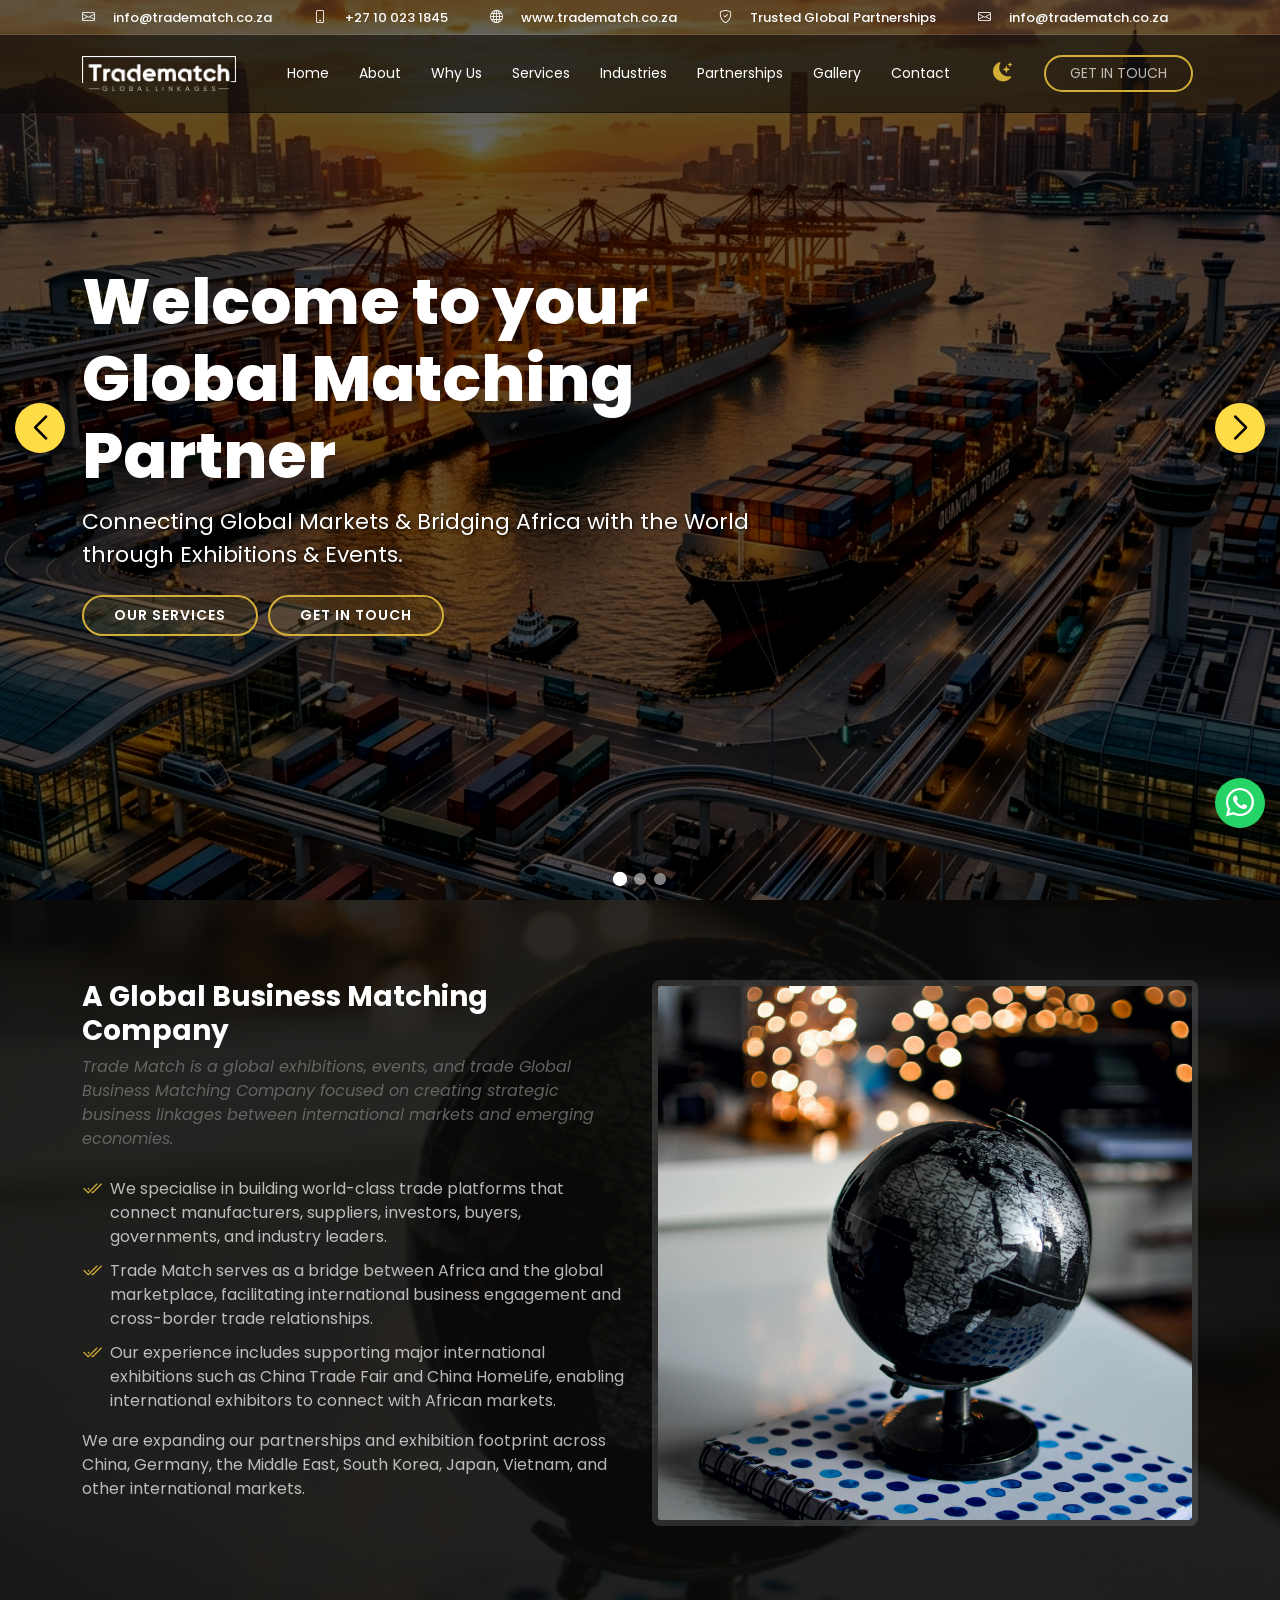
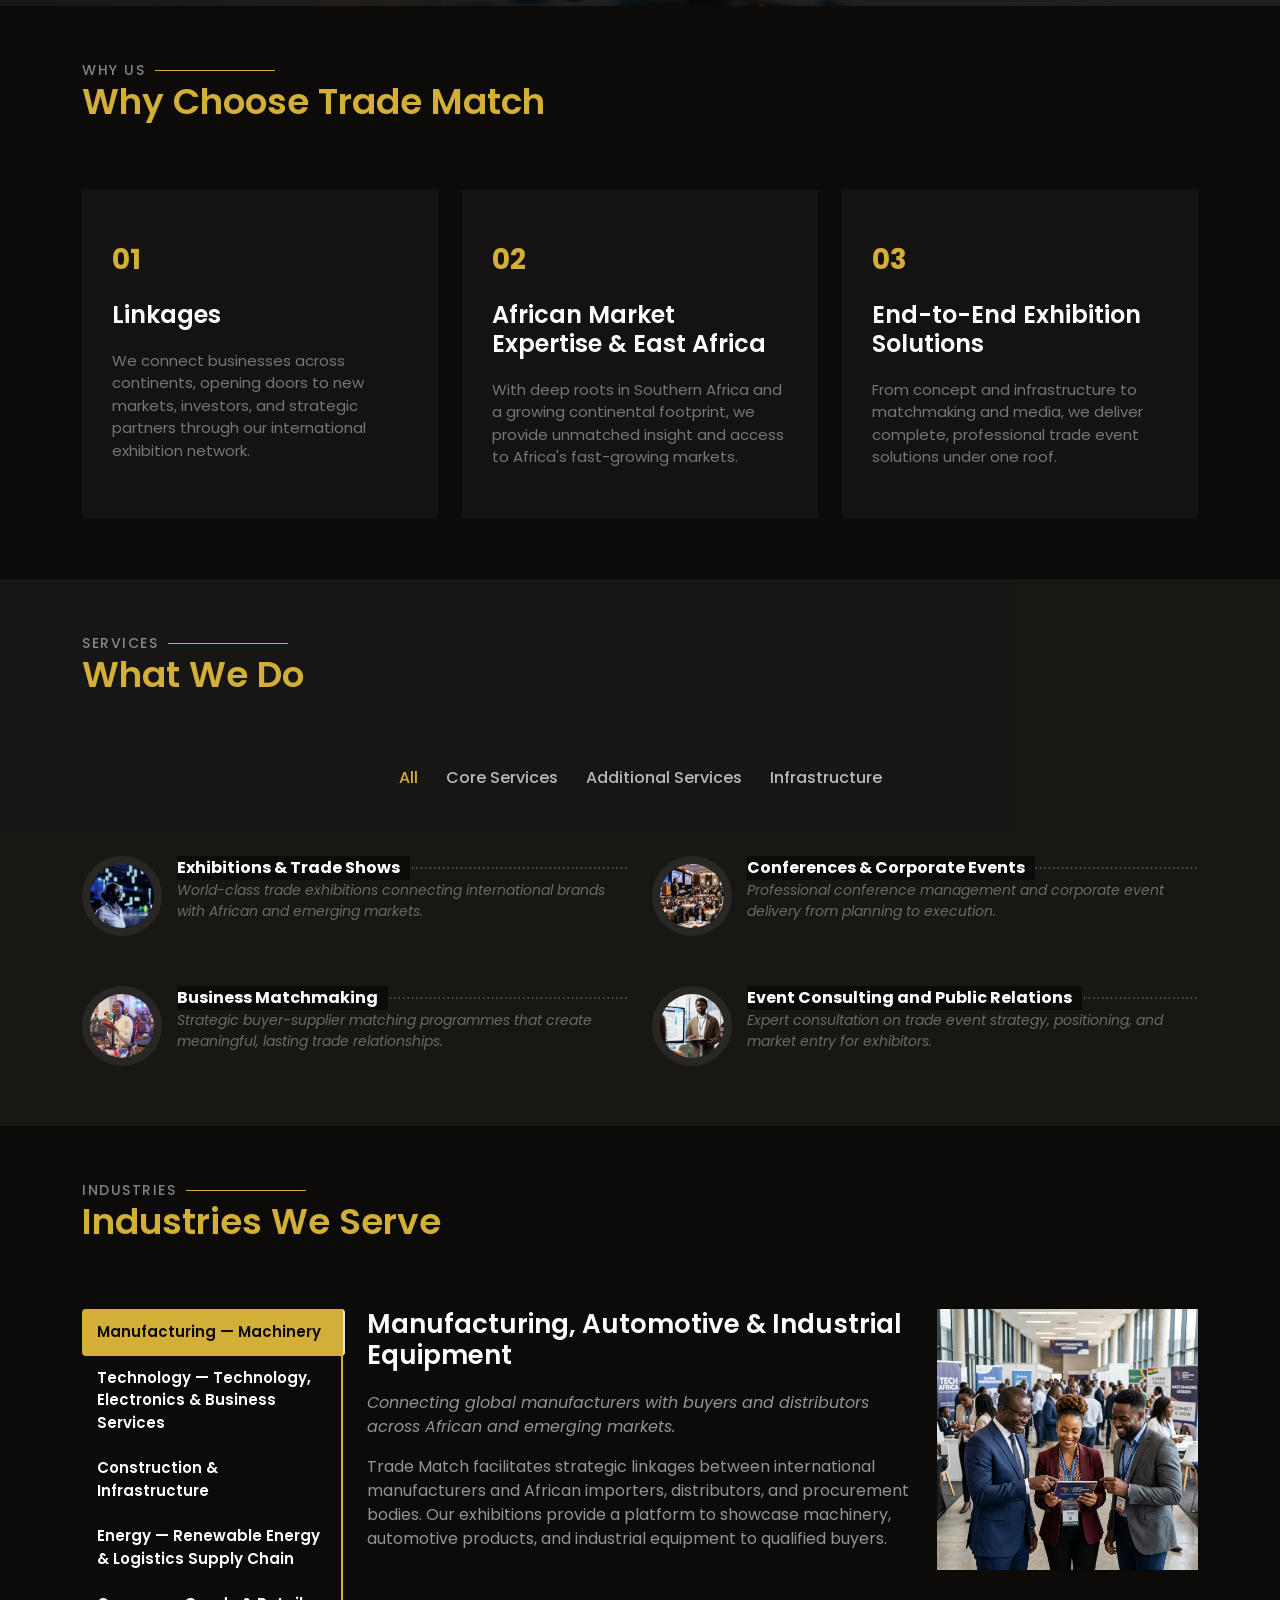
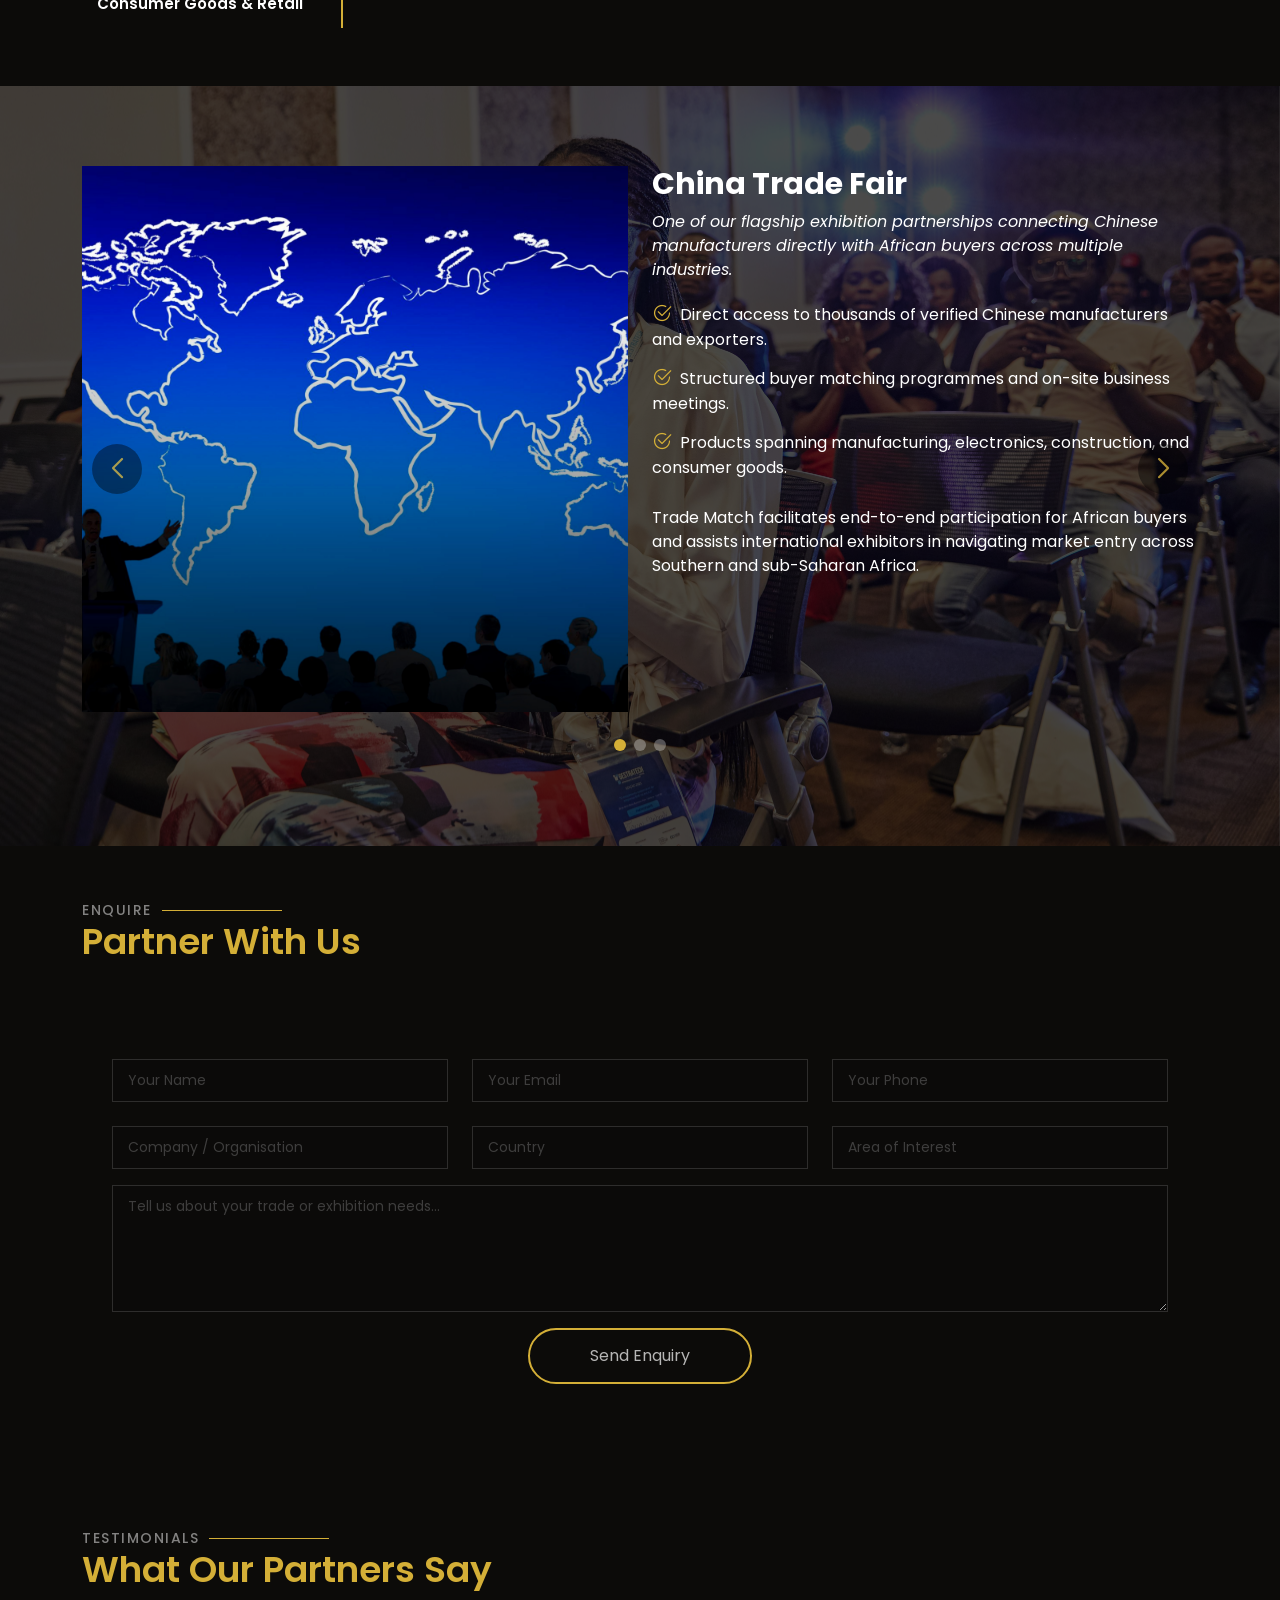
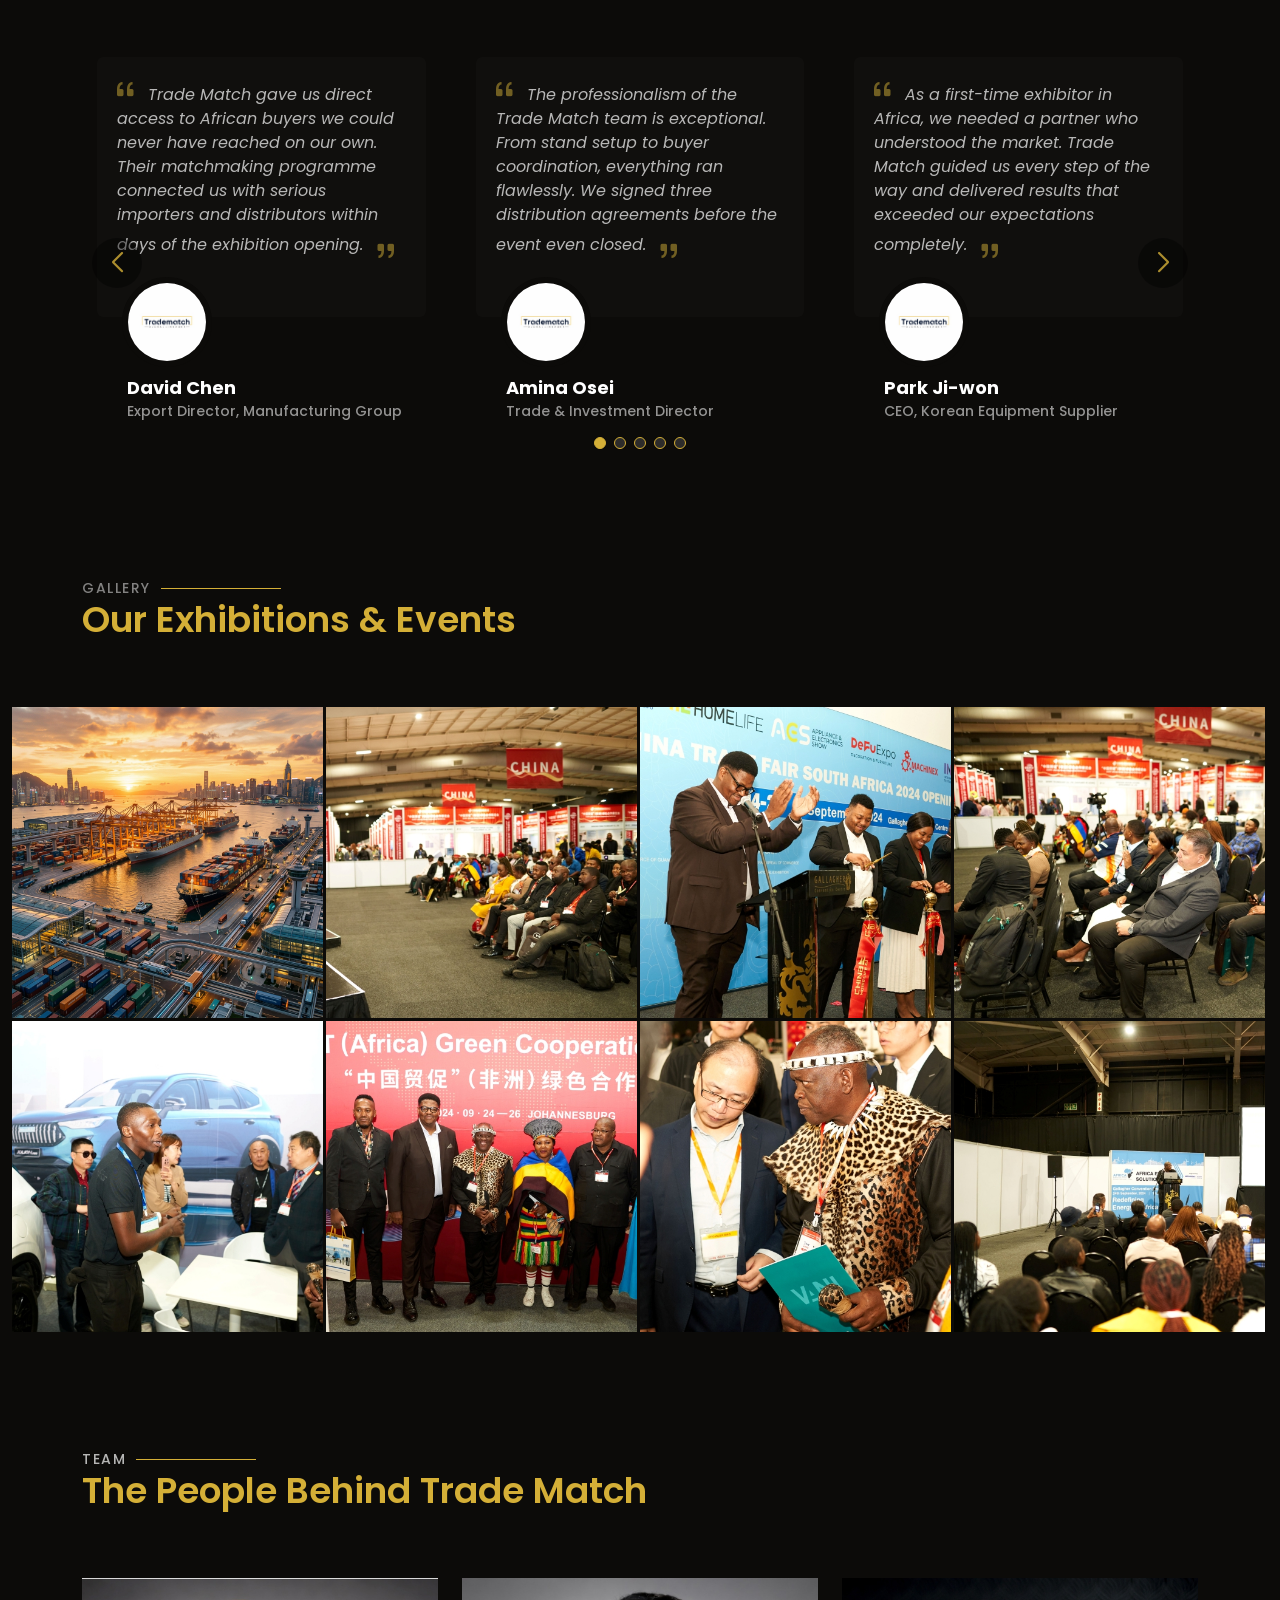
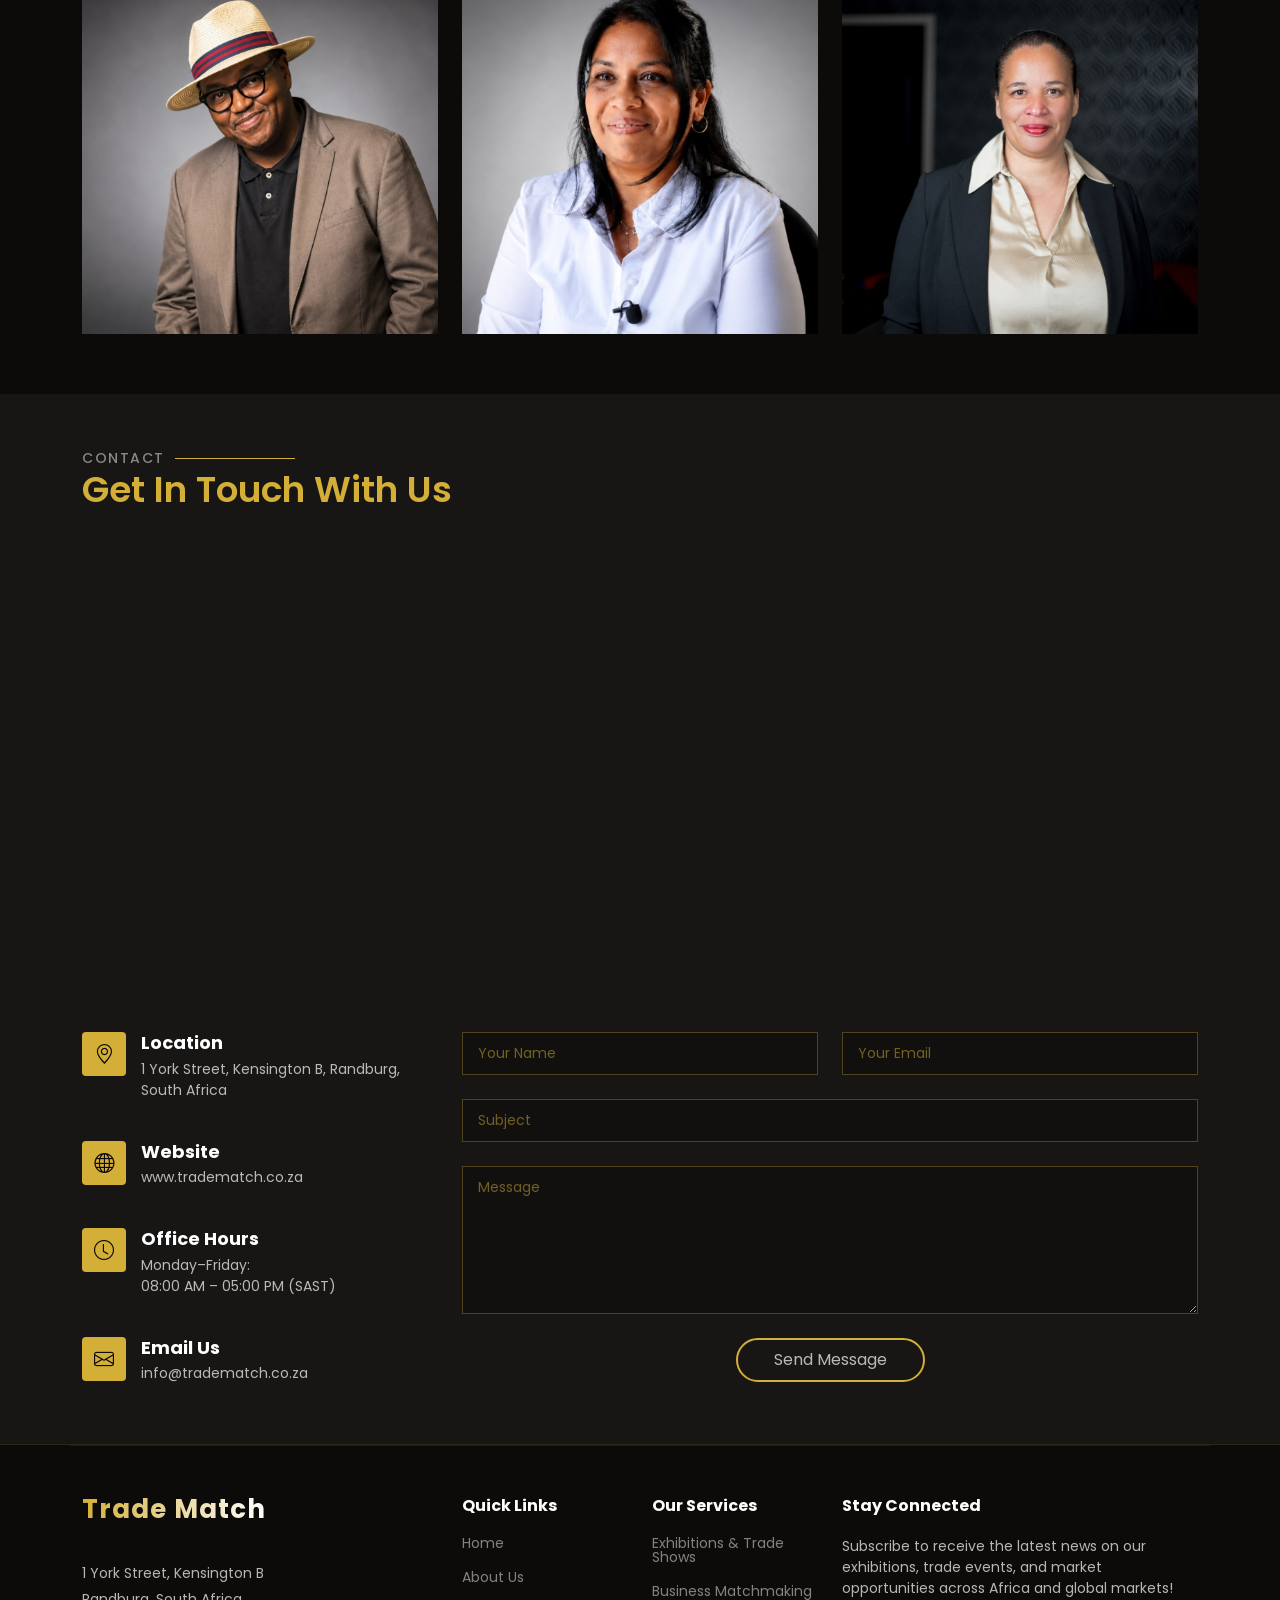
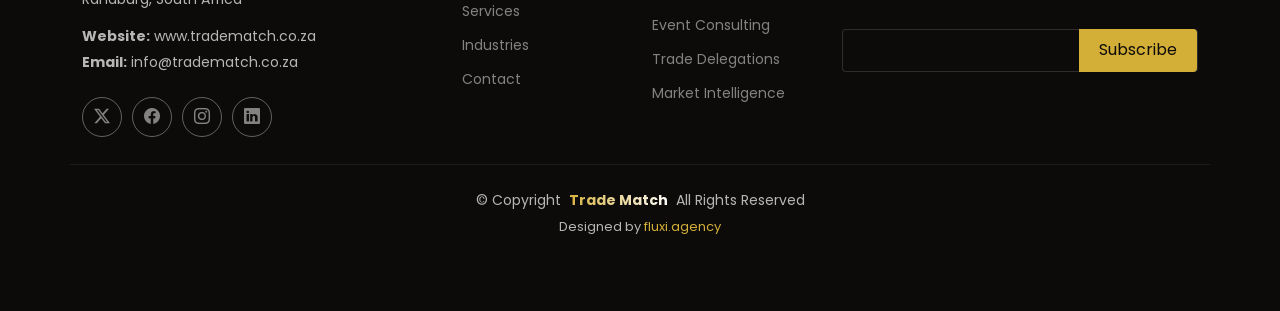
<file: index.html>
<!DOCTYPE html>
<html lang="en">

<head>
  <meta charset="utf-8">
  <meta content="width=device-width, initial-scale=1.0" name="viewport">
  <title>Trade Match — Connecting Global Markets</title>
  <meta name="description"
    content="Trade Match is a global exhibitions, events, and trade connectivity company connecting international markets and emerging economies.">
  <meta name="keywords" content="trade, exhibitions, events, Africa, global markets, business connectivity">

  <!-- Favicons -->
  <link href="assets/img/favicon.png" rel="icon">
  <link href="assets/img/apple-touch-icon.png" rel="apple-touch-icon">

  <!-- Preload Critical Assets -->
  <link rel="preload" href="assets/img/hero-1.png" as="image">
  <link rel="preload" href="assets/css/main.css" as="style">

  <!-- Fonts -->
  <link href="https://fonts.googleapis.com" rel="preconnect">
  <link href="https://fonts.gstatic.com" rel="preconnect" crossorigin>
  <link
    href="https://fonts.googleapis.com/css2?family=Roboto:ital,wght@0,100;0,300;0,400;0,500;0,700;0,900;1,100;1,300;1,400;1,500;1,700;1,900&family=Poppins:ital,wght@0,100;0,200;0,300;0,400;0,500;0,600;0,700;0,800;0,900;1,100;1,200;1,300;1,400;1,500;1,600;1,700;1,800;1,900&family=Playfair+Display:ital,wght@0,400;0,500;0,600;0,700;0,800;0,900;1,400;1,500;1,600;1,700;1,800;1,900&display=swap"
    rel="stylesheet">

  <!-- Vendor CSS Files -->
  <link href="assets/vendor/bootstrap/css/bootstrap.min.css" rel="stylesheet">
  <link href="assets/vendor/bootstrap-icons/bootstrap-icons.css" rel="stylesheet">
  <link href="assets/vendor/aos/aos.css" rel="stylesheet">
  <link href="assets/vendor/glightbox/css/glightbox.min.css" rel="stylesheet">
  <link href="assets/vendor/swiper/swiper-bundle.min.css" rel="stylesheet">

  <!-- Main CSS File -->
  <link href="assets/css/main.css" rel="stylesheet">

  <!-- =======================================================
  * Template Name: Restaurantly
  * Template URL: https://bootstrapmade.com/restaurantly-restaurant-template/
  * Updated: Aug 07 2024 with Bootstrap v5.3.3
  * Author: BootstrapMade.com
  * License: https://bootstrapmade.com/license/
  ======================================================== -->
</head>

<body class="index-page">

  <!-- Custom Cursor -->
  <div class="cursor-dot"></div>
  <div class="cursor-outline"></div>

  <!-- Scroll Progress Bar -->
  <div class="scroll-progress-container">
    <div class="scroll-progress-bar" id="scrollBar"></div>
  </div>

  <header id="header" class="header fixed-top">

    <div class="topbar d-flex align-items-center">
      <div class="container d-flex justify-content-center">
        <div class="marquee-info">
          <span class="marquee-content">
            <i class="bi bi-envelope"></i> <a href="mailto:info@tradematch.co.za">info@tradematch.co.za</a>
            <i class="bi bi-phone ms-4"></i> <span>+27 10 023 1845</span>
            <i class="bi bi-globe ms-4"></i> <span>www.tradematch.co.za</span>
            <i class="bi bi-shield-check ms-4"></i> <span>Trusted Global Partnerships</span>
            <!-- Duplicate for continuous scroll -->
            <i class="bi bi-envelope ms-4"></i> <a href="mailto:info@tradematch.co.za">info@tradematch.co.za</a>
            <i class="bi bi-phone ms-4"></i> <span>+27 10 023 1845</span>
            <i class="bi bi-globe ms-4"></i> <span>www.tradematch.co.za</span>
            <i class="bi bi-shield-check ms-4"></i> <span>Trusted Global Partnerships</span>
          </span>
        </div>
      </div>
    </div><!-- End Top Bar -->

    <div class="branding d-flex align-items-cente">

      <div class="container position-relative d-flex align-items-center justify-content-between">
        <a href="index.html" class="logo d-flex align-items-center me-auto me-xl-0">
          <!-- Uncomment the line below if you also wish to use an image logo -->
          <!-- <img src="assets/img/logo.png" alt=""> -->
          <!-- <img src="assets/img/logo.png" alt="" id="navbar-logo"> -->
          <img src="assets/img/logo B.png" alt="" id="navbar-logo">
        </a>

        <nav id="navmenu" class="navmenu">
          <ul>
            <li><a href="#hero" class="active">Home<br></a></li>
            <li><a href="#about">About</a></li>
            <li><a href="#why-us">Why Us</a></li>
            <li><a href="#services">Services</a></li>
            <li><a href="#industries">Industries</a></li>
            <li><a href="#specials">Partnerships</a></li>
            <li><a href="#gallery">Gallery</a></li>
            <li><a href="#contact">Contact</a></li>
        </nav>

        <div class="header-actions d-flex align-items-center gap-3">
          <div class="theme-switch d-flex align-items-center ms-3">
            <i id="theme-toggle" class="bi bi-moon-stars-fill"
              style="cursor: pointer; font-size: 1.2rem; color: var(--accent-color); transition: 0.3s;"></i>
          </div>

          <div class="mobile-nav-toggle d-xl-none ms-4">
            <span></span>
            <span></span>
            <span></span>
          </div>

          <a class="btn-book-a-table d-none d-xl-block ms-3" href="#contact">Get In Touch</a>
        </div>

      </div>

    </div>

  </header>

  <main class="main">

    <!-- Hero Section -->
    <section id="hero" class="hero section dark-background">

      <div class="swiper init-swiper" data-aos="fade-in">
        <script type="application/json" class="swiper-config">
          {
            "loop": true,
            "speed": 1200,
            "autoplay": {
              "delay": 8000
            },
            "slidesPerView": 1,
            "spaceBetween": 0,
            "pagination": {
              "el": ".swiper-pagination",
              "type": "bullets",
              "clickable": true
            },
            "navigation": {
              "nextEl": ".swiper-button-next",
              "prevEl": ".swiper-button-prev"
            }
          }
        </script>
        <div class="swiper-wrapper">

          <div class="swiper-slide">
            <img src="assets/img/hero-1.png" alt="" class="hero-bg">
            <div class="container text-center text-lg-start">
              <div class="row">
                <div class="col-lg-8">
                  <h2 data-aos="fade-up" data-aos-delay="100">Welcome to your <span>Global Matching Partner</span></h2>
                  <p data-aos="fade-up" data-aos-delay="200">Connecting Global Markets & Bridging Africa with the World
                    through Exhibitions & Events.</p>
                  <div class="d-flex mt-4 justify-content-center justify-content-lg-start" data-aos="fade-up"
                    data-aos-delay="300">
                    <a href="#services" class="cta-btn">Our Services</a>
                    <a href="#contact" class="cta-btn">Get In Touch</a>
                  </div>
                </div>
              </div>
            </div>
          </div><!-- End Carousel Item -->

          <div class="swiper-slide">
            <img src="assets/img/hero-2.png" alt="" class="hero-bg">
            <div class="container text-center text-lg-start">
              <div class="row">
                <div class="col-lg-8">
                  <h2 data-aos="fade-up" data-aos-delay="100">Strategic <span>Partnerships</span></h2>
                  <p data-aos="fade-up" data-aos-delay="200">Bridging international manufacturers and
                    emerging African economies through world-class platforms.</p>
                  <div class="d-flex mt-4 justify-content-center justify-content-lg-start" data-aos="fade-up"
                    data-aos-delay="300">
                    <a href="#specials" class="cta-btn">Our Partners</a>
                    <a href="#contact" class="cta-btn">Join Us</a>
                  </div>
                </div>
              </div>
            </div>
          </div><!-- End Carousel Item -->

          <div class="swiper-slide">
            <img src="assets/img/hero-3.png" alt="" class="hero-bg">
            <div class="container text-center text-lg-start">
              <div class="row">
                <div class="col-lg-8">
                  <h2 data-aos="fade-up" data-aos-delay="100">Connectivity<span>.co.za</span></h2>
                  <p data-aos="fade-up" data-aos-delay="200">Expanding your business footprint across global markets
                    with Trade Match expertise.</p>
                  <div class="d-flex mt-4 justify-content-center justify-content-lg-start" data-aos="fade-up"
                    data-aos-delay="300">
                    <a href="#industries" class="cta-btn">Explore Industries</a>
                    <a href="#enquiry" class="cta-btn">Send Enquiry</a>
                  </div>
                </div>
              </div>
            </div>
          </div><!-- End Carousel Item -->

        </div>
        <div class="swiper-pagination"></div>
        <div class="swiper-button-prev"></div>
        <div class="swiper-button-next"></div>
      </div>

    </section><!-- /Hero Section -->

    <!-- About Section -->
    <section id="about" class="about section">

      <div class="container" data-aos="fade-up" data-aos-delay="100">

        <div class="row gy-4">
          <div class="col-lg-6 order-1 order-lg-2">
            <img src="assets/img/about-african-bg.png" class="img-fluid about-img" alt="" loading="lazy">
          </div>
          <div class="col-lg-6 order-2 order-lg-1 content">
            <h3>A Global Business Matching Company</h3>
            <p class="fst-italic">
              Trade Match is a global exhibitions, events, and trade Global Business Matching Company focused on
              creating strategic
              business linkages between international markets and emerging economies.
            </p>
            <ul>
              <li><i class="bi bi-check2-all"></i> <span>We specialise in building world-class trade platforms that
                  connect manufacturers, suppliers, investors, buyers, governments, and industry leaders.</span></li>
              <li><i class="bi bi-check2-all"></i> <span>Trade Match serves as a bridge between Africa and the global
                  marketplace, facilitating international business engagement and cross-border trade
                  relationships.</span></li>
              <li><i class="bi bi-check2-all"></i> <span>Our experience includes supporting major international
                  exhibitions such as China Trade Fair and China HomeLife, enabling international exhibitors to connect
                  with African markets.</span></li>
            </ul>
            <p>
              We are expanding our partnerships and exhibition footprint across China, Germany, the Middle East, South
              Korea, Japan, Vietnam, and other international markets.
            </p>
          </div>
        </div>

      </div>

    </section><!-- /About Section -->

    <!-- Why Us Section -->
    <section id="why-us" class="why-us section">

      <!-- Section Title -->
      <div class="container section-title" data-aos="fade-up">
        <h2>WHY US</h2>
        <p>Why Choose Trade Match</p>
      </div><!-- End Section Title -->

      <div class="container">

        <div class="row gy-4">

          <div class="col-lg-4" data-aos="fade-up" data-aos-delay="100">
            <div class="card-item">
              <span>01</span>
              <h4><a href="" class="stretched-link">Linkages</a></h4>
              <p>We connect businesses across continents, opening doors to new markets, investors, and strategic
                partners through our international exhibition network.</p>
            </div>
          </div><!-- Card Item -->

          <div class="col-lg-4" data-aos="fade-up" data-aos-delay="200">
            <div class="card-item">
              <span>02</span>
              <h4><a href="" class="stretched-link">African Market Expertise & East Africa</a></h4>
              <p>With deep roots in Southern Africa and a growing continental footprint, we provide unmatched insight
                and access to Africa's fast-growing markets.</p>
            </div>
          </div><!-- Card Item -->

          <div class="col-lg-4" data-aos="fade-up" data-aos-delay="300">
            <div class="card-item">
              <span>03</span>
              <h4><a href="" class="stretched-link">End-to-End Exhibition Solutions</a></h4>
              <p>From concept and infrastructure to matchmaking and media, we deliver complete, professional trade event
                solutions under one roof.</p>
            </div>
          </div><!-- Card Item -->

        </div>

      </div>

    </section><!-- /Why Us Section -->

    <!-- Services Section -->
    <section id="services" class="menu section">

      <!-- Section Title -->
      <div class="container section-title" data-aos="fade-up">
        <h2>Services</h2>
        <p>What We Do</p>
      </div><!-- End Section Title -->

      <div class="container isotope-layout" data-default-filter="*" data-layout="masonry" data-sort="original-order">

        <div class="row" data-aos="fade-up" data-aos-delay="100">
          <div class="col-lg-12 d-flex justify-content-center">
            <ul class="menu-filters isotope-filters">
              <li data-filter="*" class="filter-active">All</li>
              <li data-filter=".filter-starters">Core Services</li>
              <li data-filter=".filter-salads">Additional Services</li>
              <li data-filter=".filter-specialty">Infrastructure</li>
            </ul>
          </div>
        </div><!-- Filters -->

        <div class="row isotope-container" data-aos="fade-up" data-aos-delay="200">

          <div class="col-lg-6 menu-item isotope-item filter-starters">
            <img src="assets/img/menu/lobster-bisque.jpg" class="menu-img" alt="" loading="lazy">
            <div class="menu-content">
              <a href="#">Exhibitions &amp; Trade Shows</a>
            </div>
            <div class="menu-ingredients">
              World-class trade exhibitions connecting international brands with African and emerging markets.
            </div>
          </div>

          <div class="col-lg-6 menu-item isotope-item filter-starters">
            <img src="assets/img/menu/bread-barrel.jpg" class="menu-img" alt="" loading="lazy">
            <div class="menu-content">
              <a href="#">Conferences &amp; Corporate Events</a>
            </div>
            <div class="menu-ingredients">
              Professional conference management and corporate event delivery from planning to execution.
            </div>
          </div>

          <div class="col-lg-6 menu-item isotope-item filter-starters">
            <img src="assets/img/menu/cake.jpg" class="menu-img" alt="" loading="lazy">
            <div class="menu-content">
              <a href="#">Business Matchmaking</a>
            </div>
            <div class="menu-ingredients">
              Strategic buyer-supplier matching programmes that create meaningful, lasting trade relationships.
            </div>
          </div>

          <div class="col-lg-6 menu-item isotope-item filter-starters">
            <img src="assets/img/menu/caesar.jpg" class="menu-img" alt="" loading="lazy">
            <div class="menu-content">
              <a href="#">Event Consulting and Public Relations</a>
            </div>
            <div class="menu-ingredients">
              Expert consultation on trade event strategy, positioning, and market entry for exhibitors.
            </div>
          </div>

        </div><!-- Services Container -->

      </div>

    </section><!-- /Services Section -->

    <!-- Industries Section -->
    <section id="industries" class="specials section">

      <!-- Section Title -->
      <div class="container section-title" data-aos="fade-up">
        <h2>Industries</h2>
        <p>Industries We Serve</p>
      </div><!-- End Section Title -->

      <div class="container" data-aos="fade-up" data-aos-delay="100">

        <div class="row">
          <div class="col-lg-3">
            <ul class="nav nav-tabs flex-column">
              <li class="nav-item">
                <a class="nav-link active show" data-bs-toggle="tab" href="#specials-tab-1">Manufacturing —
                  Machinery</a>
              </li>
              <li class="nav-item">
                <a class="nav-link" data-bs-toggle="tab" href="#specials-tab-2">Technology — Technology, Electronics &
                  Business Services</a>
              </li>
              <li class="nav-item">
                <a class="nav-link" data-bs-toggle="tab" href="#specials-tab-3">Construction &amp; Infrastructure</a>
              </li>
              <li class="nav-item">
                <a class="nav-link" data-bs-toggle="tab" href="#specials-tab-4">Energy — Renewable Energy & Logistics
                  Supply Chain</a>
              </li>
              <li class="nav-item">
                <a class="nav-link" data-bs-toggle="tab" href="#specials-tab-5">Consumer Goods &amp; Retail</a>
              </li>
            </ul>
          </div>
          <div class="col-lg-9 mt-4 mt-lg-0">
            <div class="tab-content">
              <div class="tab-pane active show" id="specials-tab-1">
                <div class="row">
                  <div class="col-lg-8 details order-2 order-lg-1">
                    <h3>Manufacturing, Automotive &amp; Industrial Equipment</h3>
                    <p class="fst-italic">Connecting global manufacturers with buyers and distributors across African
                      and emerging markets.</p>
                    <p>Trade Match facilitates strategic linkages between international manufacturers and African
                      importers, distributors, and procurement bodies. Our exhibitions provide a platform to showcase
                      machinery, automotive products, and industrial equipment to qualified buyers.</p>
                  </div>
                  <div class="col-lg-4 text-center order-1 order-lg-2">
                    <img src="assets/img/specials-1.png" alt="" class="img-fluid">
                  </div>
                </div>
              </div>
              <div class="tab-pane" id="specials-tab-2">
                <div class="row">
                  <div class="col-lg-8 details order-2 order-lg-1">
                    <h3>Technology &amp; Business Services</h3>
                    <p class="fst-italic">Bridging the technology gap between global innovators and Africa's
                      fast-growing digital economy.</p>
                    <p>From ICT and fintech to SaaS and business services, our trade platforms connect technology
                      companies with government agencies, enterprises, and distributors seeking cutting-edge solutions
                      across Africa and emerging markets.</p>
                  </div>
                  <div class="col-lg-4 text-center order-1 order-lg-2">
                    <img src="assets/img/specials-2.png" alt="" class="img-fluid">
                  </div>
                </div>
              </div>
              <div class="tab-pane" id="specials-tab-3">
                <div class="row">
                  <div class="col-lg-8 details order-2 order-lg-1">
                    <h3>Construction &amp; Infrastructure</h3>
                    <p class="fst-italic">Supporting Africa's infrastructure boom by connecting builders, developers,
                      and suppliers.</p>
                    <p>As Africa's construction sector expands rapidly, Trade Match provides exhibitions and matchmaking
                      platforms that connect international suppliers of building materials, construction equipment, and
                      infrastructure solutions with developers and government procurement.</p>
                  </div>
                  <div class="col-lg-4 text-center order-1 order-lg-2">
                    <img src="assets/img/specials-3.png" alt="" class="img-fluid">
                  </div>
                </div>
              </div>
              <div class="tab-pane" id="specials-tab-4">
                <div class="row">
                  <div class="col-lg-8 details order-2 order-lg-1">
                    <h3>Energy &amp; Logistics Supply Chain</h3>
                    <p class="fst-italic">Facilitating partnerships in Africa's critical energy and logistics sectors.
                    </p>
                    <p>Trade Match connects international energy companies, renewable solution providers, and logistics
                      operators with African buyers, utilities, and governments driving infrastructure investment. Our
                      events create the space for deals that power the continent forward.</p>
                  </div>
                  <div class="col-lg-4 text-center order-1 order-lg-2">
                    <img src="assets/img/energy-solar.png" alt="" class="img-fluid">
                  </div>
                </div>
              </div>
              <div class="tab-pane" id="specials-tab-5">
                <div class="row">
                  <div class="col-lg-8 details order-2 order-lg-1">
                    <h3>Consumer Goods, Retail &amp; Home Lifestyle</h3>
                    <p class="fst-italic">Bringing global consumer brands to Africa's growing middle-class market.</p>
                    <p>From home furnishings and lifestyle products to FMCG and retail, our exhibitions, including
                      China HomeLife, open doors to Africa's consumer markets for international brands and help local
                      retailers source competitive products directly from global manufacturers.</p>
                  </div>
                  <div class="col-lg-4 text-center order-1 order-lg-2">
                    <img src="assets/img/logistics-consumer.png" alt="" class="img-fluid">
                  </div>
                </div>
              </div>
            </div>
          </div>
        </div>

      </div>

    </section><!-- /Industries Section -->

    <!-- Partnerships Section -->
    <section id="specials" class="events section">

      <img class="slider-bg" src="assets/img/events-bg.jpg" alt="" data-aos="fade-in">

      <div class="container">

        <div class="swiper init-swiper" data-aos="fade-up" data-aos-delay="100">
          <script type="application/json" class="swiper-config">
            {
              "loop": true,
              "speed": 1000,
              "autoplay": {
                "delay": 7000
              },
              "slidesPerView": "auto",
              "pagination": {
                "el": ".swiper-pagination",
                "type": "bullets",
                "clickable": true
              },
              "navigation": {
                "nextEl": ".swiper-button-next",
                "prevEl": ".swiper-button-prev"
              }
            }
          </script>
          <div class="swiper-wrapper">

            <div class="swiper-slide">
              <div class="row gy-4 event-item">
                <div class="col-lg-6">
                  <img src="assets/img/events-slider/events-slider-1.jpg" class="img-fluid" alt="">
                </div>
                <div class="col-lg-6 pt-4 pt-lg-0 content">
                  <h3>China Trade Fair</h3>
                  <p class="fst-italic">
                    One of our flagship exhibition partnerships connecting Chinese manufacturers directly with African
                    buyers across multiple industries.
                  </p>
                  <ul>
                    <li><i class="bi bi-check2-circle"></i> <span>Direct access to thousands of verified Chinese
                        manufacturers and exporters.</span></li>
                    <li><i class="bi bi-check2-circle"></i> <span>Structured buyer matching programmes and on-site
                        business meetings.</span></li>
                    <li><i class="bi bi-check2-circle"></i> <span>Products spanning manufacturing, electronics,
                        construction, and consumer goods.</span></li>
                  </ul>
                  <p>
                    Trade Match facilitates end-to-end participation for African buyers and assists international
                    exhibitors in navigating market entry across Southern and sub-Saharan Africa.
                  </p>
                </div>
              </div>
            </div><!-- End Slider item -->

            <div class="swiper-slide">
              <div class="row gy-4 event-item">
                <div class="col-lg-6">
                  <img src="assets/img/events-slider/events-slider-2.jpg" class="img-fluid" alt="">
                </div>
                <div class="col-lg-6 pt-4 pt-lg-0 content">
                  <h3>China HomeLife</h3>
                  <p class="fst-italic">
                    An internationally acclaimed home and lifestyle trade show that Trade Match has supported in
                    connecting exhibitors with African retail and wholesale markets.
                  </p>
                  <ul>
                    <li><i class="bi bi-check2-circle"></i> <span>Covering home furnishings, décor, kitchenware, and
                        lifestyle products.</span></li>
                    <li><i class="bi bi-check2-circle"></i> <span>Bringing international home brands directly to African
                        retailers and importers.</span></li>
                    <li><i class="bi bi-check2-circle"></i> <span>Full event support including stands, media, and buyer
                        coordination.</span></li>
                  </ul>
                  <p>
                    Our role spans exhibition infrastructure, stakeholder engagement, and buyer programme management —
                    enabling seamless connections between global suppliers and local markets.
                  </p>
                </div>
              </div>
            </div><!-- End Slider item -->

            <div class="swiper-slide">
              <div class="row gy-4 event-item">
                <div class="col-lg-6">
                  <img src="assets/img/events-slider/events-slider-3.jpg" class="img-fluid" alt="">
                </div>
                <div class="col-lg-6 pt-4 pt-lg-0 content">
                  <h3>Future Exhibition Portfolio</h3>
                  <p class="fst-italic">
                    Trade Match is developing its own branded portfolio of exhibitions and international trade platforms
                    across Africa and beyond.
                  </p>
                  <ul>
                    <li><i class="bi bi-check2-circle"></i> <span>Expanding into Germany, the Middle East, South Korea,
                        Japan, and Vietnam.</span></li>
                    <li><i class="bi bi-check2-circle"></i> <span>Building Africa-focused exhibitions in manufacturing,
                        energy, and technology.</span></li>
                    <li><i class="bi bi-check2-circle"></i> <span>Long-term vision to establish Trade Match as a
                        globally recognised exhibition brand.</span></li>
                  </ul>
                  <p>
                    Our growth strategy centres on deepening trade and investment relations between Africa and global
                    markets through our own events, conferences, and strategic trade platforms.
                  </p>
                </div>
              </div>
            </div><!-- End Slider item -->

          </div>
          <div class="swiper-pagination"></div>
          <div class="swiper-button-prev"></div>
          <div class="swiper-button-next"></div>
        </div>

      </div>

    </section><!-- /Partnerships Section -->

    <!-- Enquiry Section -->
    <section id="enquiry" class="book-a-table section">

      <!-- Section Title -->
      <div class="container section-title" data-aos="fade-up">
        <h2>ENQUIRE</h2>
        <p>Partner With Us</p>
      </div><!-- End Section Title -->

      <div class="container" data-aos="fade-up" data-aos-delay="100">

        <form action="forms/book-a-table.php" method="post" role="form" class="php-email-form">
          <div class="row gy-4">
            <div class="col-lg-4 col-md-6">
              <input type="text" name="name" class="form-control" id="name" placeholder="Your Name" required="">
            </div>
            <div class="col-lg-4 col-md-6">
              <input type="email" class="form-control" name="email" id="email" placeholder="Your Email" required="">
            </div>
            <div class="col-lg-4 col-md-6">
              <input type="text" class="form-control" name="phone" id="phone" placeholder="Your Phone" required="">
            </div>
            <div class="col-lg-4 col-md-6">
              <input type="text" class="form-control" name="company" id="company" placeholder="Company / Organisation">
            </div>
            <div class="col-lg-4 col-md-6">
              <input type="text" class="form-control" name="country" id="country" placeholder="Country">
            </div>
            <div class="col-lg-4 col-md-6">
              <input type="text" class="form-control" name="interest" id="interest" placeholder="Area of Interest">
            </div>
          </div>

          <div class="form-group mt-3">
            <textarea class="form-control" name="message" rows="5"
              placeholder="Tell us about your trade or exhibition needs..."></textarea>
          </div>

          <div class="text-center mt-3">
            <div class="loading">Loading</div>
            <div class="error-message"></div>
            <div class="sent-message">Your enquiry has been sent. Our team will be in touch shortly. Thank you!</div>
            <button type="submit">Send Enquiry</button>
          </div>
        </form><!-- End Enquiry Form -->

      </div>

    </section><!-- /Enquiry Section -->

    <!-- Testimonials Section -->
    <section id="testimonials" class="testimonials section">

      <!-- Section Title -->
      <div class="container section-title" data-aos="fade-up">
        <h2>Testimonials</h2>
        <p>What Our Partners Say</p>
      </div><!-- End Section Title -->

      <div class="container" data-aos="fade-up" data-aos-delay="100">

        <div class="swiper init-swiper" data-speed="600" data-delay="5000"
          data-breakpoints="{ &quot;320&quot;: { &quot;slidesPerView&quot;: 1, &quot;spaceBetween&quot;: 40 }, &quot;1200&quot;: { &quot;slidesPerView&quot;: 3, &quot;spaceBetween&quot;: 40 } }">
          <script type="application/json" class="swiper-config">
            {
              "loop": true,
              "speed": 1000,
              "autoplay": {
                "delay": 7000
              },
              "slidesPerView": "auto",
              "pagination": {
                "el": ".swiper-pagination",
                "type": "bullets",
                "clickable": true
              },
              "navigation": {
                "nextEl": ".swiper-button-next",
                "prevEl": ".swiper-button-prev"
              },
              "breakpoints": {
                "320": {
                  "slidesPerView": 1,
                  "spaceBetween": 40
                },
                "1200": {
                  "slidesPerView": 3,
                  "spaceBetween": 20
                }
              }
            }
          </script>
          <div class="swiper-wrapper">

            <div class="swiper-slide">
              <div class="testimonial-item" "="">
            <p>
              <i class=" bi bi-quote quote-icon-left"></i>
                <span>Trade Match gave us direct access to African buyers we could never have reached on our own. Their
                  matchmaking programme connected us with serious importers and distributors within days of the
                  exhibition opening.</span>
                <i class="bi bi-quote quote-icon-right"></i>
                </p>
                <img src="assets/img/testimonials/testimonials-1.jpg" class="testimonial-img" alt="">
                <h3>David Chen</h3>
                <h4>Export Director, Manufacturing Group</h4>
              </div>
            </div><!-- End testimonial item -->

            <div class="swiper-slide">
              <div class="testimonial-item">
                <p>
                  <i class="bi bi-quote quote-icon-left"></i>
                  <span>The professionalism of the Trade Match team is exceptional. From stand setup to buyer
                    coordination, everything ran flawlessly. We signed three distribution agreements before the event
                    even closed.</span>
                  <i class="bi bi-quote quote-icon-right"></i>
                </p>
                <img src="assets/img/testimonials/testimonials-2.jpg" class="testimonial-img" alt="">
                <h3>Amina Osei</h3>
                <h4>Trade &amp; Investment Director</h4>
              </div>
            </div><!-- End testimonial item -->

            <div class="swiper-slide">
              <div class="testimonial-item">
                <p>
                  <i class="bi bi-quote quote-icon-left"></i>
                  <span>As a first-time exhibitor in Africa, we needed a partner who understood the market. Trade Match
                    guided us every step of the way and delivered results that exceeded our expectations
                    completely.</span>
                  <i class="bi bi-quote quote-icon-right"></i>
                </p>
                <img src="assets/img/testimonials/testimonials-3.jpg" class="testimonial-img" alt="">
                <h3>Park Ji-won</h3>
                <h4>CEO, Korean Equipment Supplier</h4>
              </div>
            </div><!-- End testimonial item -->

            <div class="swiper-slide">
              <div class="testimonial-item">
                <p>
                  <i class="bi bi-quote quote-icon-left"></i>
                  <span>Trade Match's research and intelligence on the South African market was invaluable before we
                    committed to exhibiting. It helped us tailor our product offering and pitch to exactly the right
                    buyers.</span>
                  <i class="bi bi-quote quote-icon-right"></i>
                </p>
                <img src="assets/img/testimonials/testimonials-4.jpg" class="testimonial-img" alt="">
                <h3>Fatima Al-Rashid</h3>
                <h4>Business Development Manager</h4>
              </div>
            </div><!-- End testimonial item -->

            <div class="swiper-slide">
              <div class="testimonial-item">
                <p>
                  <i class="bi bi-quote quote-icon-left"></i>
                  <span>The China HomeLife exhibition organised through Trade Match opened up a whole new sales channel
                    for our home products into Africa. Their buyer network is extensive and their team is responsive and
                    professional.</span>
                  <i class="bi bi-quote quote-icon-right"></i>
                </p>
                <img src="assets/img/testimonials/testimonials-5.jpg" class="testimonial-img" alt="">
                <h3>Marco Fernandez</h3>
                <h4>International Sales Manager</h4>
              </div>
            </div><!-- End testimonial item -->

          </div>
          <div class="swiper-pagination"></div>
          <div class="swiper-button-prev"></div>
          <div class="swiper-button-next"></div>
        </div>

      </div>

    </section><!-- /Testimonials Section -->

    <!-- Gallery Section -->
    <section id="gallery" class="gallery section">

      <!-- Section Title -->
      <div class="container section-title" data-aos="fade-up">
        <h2>Gallery</h2>
        <p>Our Exhibitions &amp; Events</p>
      </div><!-- End Section Title -->

      <div class="container-fluid" data-aos="fade-up" data-aos-delay="100">

        <div class="row g-0">

          <div class="col-lg-3 col-md-4">
            <div class="gallery-item">
              <a href="assets/img/gallery/gallery-1.jpg" class="glightbox" data-gallery="images-gallery">
                <img src="assets/img/gallery/gallery-1.jpg" alt="" class="img-fluid">
              </a>
            </div>
          </div><!-- End Gallery Item -->

          <div class="col-lg-3 col-md-4">
            <div class="gallery-item">
              <a href="assets/img/gallery/gallery-2.jpg" class="glightbox" data-gallery="images-gallery">
                <img src="assets/img/gallery/gallery-2.jpg" alt="" class="img-fluid">
              </a>
            </div>
          </div><!-- End Gallery Item -->

          <div class="col-lg-3 col-md-4">
            <div class="gallery-item">
              <a href="assets/img/gallery/gallery-3.jpg" class="glightbox" data-gallery="images-gallery">
                <img src="assets/img/gallery/gallery-3.jpg" alt="" class="img-fluid">
              </a>
            </div>
          </div><!-- End Gallery Item -->

          <div class="col-lg-3 col-md-4">
            <div class="gallery-item">
              <a href="assets/img/gallery/gallery-4.jpg" class="glightbox" data-gallery="images-gallery">
                <img src="assets/img/gallery/gallery-4.jpg" alt="" class="img-fluid">
              </a>
            </div>
          </div><!-- End Gallery Item -->

          <div class="col-lg-3 col-md-4">
            <div class="gallery-item">
              <a href="assets/img/gallery/gallery-5.jpg" class="glightbox" data-gallery="images-gallery">
                <img src="assets/img/gallery/gallery-5.jpg" alt="" class="img-fluid">
              </a>
            </div>
          </div><!-- End Gallery Item -->

          <div class="col-lg-3 col-md-4">
            <div class="gallery-item">
              <a href="assets/img/gallery/gallery-6.jpg" class="glightbox" data-gallery="images-gallery">
                <img src="assets/img/gallery/gallery-6.jpg" alt="" class="img-fluid">
              </a>
            </div>
          </div><!-- End Gallery Item -->

          <div class="col-lg-3 col-md-4">
            <div class="gallery-item">
              <a href="assets/img/gallery/gallery-7.jpg" class="glightbox" data-gallery="images-gallery">
                <img src="assets/img/gallery/gallery-7.jpg" alt="" class="img-fluid">
              </a>
            </div>
          </div><!-- End Gallery Item -->

          <div class="col-lg-3 col-md-4">
            <div class="gallery-item">
              <a href="assets/img/gallery/gallery-8.jpg" class="glightbox" data-gallery="images-gallery">
                <img src="assets/img/gallery/gallery-8.jpg" alt="" class="img-fluid">
              </a>
            </div>
          </div><!-- End Gallery Item -->

        </div>

      </div>

    </section><!-- /Gallery Section -->

    <!-- Team Section -->
    <section id="chefs" class="chefs section">

      <!-- Section Title -->
      <div class="container section-title" data-aos="fade-up">
        <h2>Team</h2>
        <p>The People Behind Trade Match</p>
      </div><!-- End Section Title -->

      <div class="container">

        <div class="row gy-4">

          <div class="col-lg-4" data-aos="fade-up" data-aos-delay="100">
            <div class="member">
              <img src="assets/img/chefs/chefs-5.jpg" class="img-fluid" alt="">
              <div class="member-info">
                <div class="member-info-content">
                  <h4>Saki Mabhele</h4>
                  <span>Chief Executive</span>
                </div>
                <div class="social">
                  <a href=""><i class="bi bi-twitter-x"></i></a>
                  <a href=""><i class="bi bi-facebook"></i></a>
                  <a href=""><i class="bi bi-instagram"></i></a>
                  <a href=""><i class="bi bi-linkedin"></i></a>
                </div>
              </div>
            </div>
          </div><!-- End Team Member -->

          <div class="col-lg-4" data-aos="fade-up" data-aos-delay="200">
            <div class="member">
              <img src="assets/img/chefs/chefs-4.jpg" class="img-fluid" alt="">
              <div class="member-info">
                <div class="member-info-content">
                  <h4>Prishanthah Hariparsad</h4>
                  <span>Business Administration</span>
                </div>
                <div class="social">
                  <a href=""><i class="bi bi-twitter-x"></i></a>
                  <a href=""><i class="bi bi-facebook"></i></a>
                  <a href=""><i class="bi bi-instagram"></i></a>
                  <a href=""><i class="bi bi-linkedin"></i></a>
                </div>
              </div>
            </div>

          </div><!-- End Team Member -->

          <div class="col-lg-4" data-aos="fade-up" data-aos-delay="200">
            <div class="member">
              <img src="assets/img/chefs/chefs-3.jpg" class="img-fluid" alt="">
              <div class="member-info">
                <div class="member-info-content">
                  <h4>Thandiwe McCloy</h4>
                  <span>Media and Public Relations</span>
                </div>
                <div class="social">
                  <a href=""><i class="bi bi-twitter-x"></i></a>
                  <a href=""><i class="bi bi-facebook"></i></a>
                  <a href=""><i class="bi bi-instagram"></i></a>
                  <a href=""><i class="bi bi-linkedin"></i></a>
                </div>
              </div>
            </div>

          </div><!-- End Team Member -->
        </div>

      </div>

    </section><!-- /Team Section -->

    <!-- Contact Section -->
    <section id="contact" class="contact section">

      <!-- Section Title -->
      <div class="container section-title" data-aos="fade-up">
        <h2>Contact</h2>
        <p>Get In Touch With Us</p>
      </div><!-- End Section Title -->

      <div class="mb-5" data-aos="fade-up" data-aos-delay="200">
        <iframe style="border:0; width: 100%; height: 400px;"
          src="https://www.google.com/maps/embed?pb=!1m18!1m12!1m3!1d114757.05471624432!2d27.954729!3d-26.204103!2m3!1f0!2f0!3f0!3m2!1i1024!2i768!4f13.1!3m3!1m2!1s0x1e950c68f0406a51%3A0x238ac9d9b1d34041!2sJohannesburg%2C%20Gauteng%2C%20South%20Africa!5e0!3m2!1sen!2s!4v1715000000000!5m2!1sen!2s"
          frameborder="0" allowfullscreen="" loading="lazy" referrerpolicy="no-referrer-when-downgrade"></iframe>
      </div><!-- End Google Maps -->

      <div class="container" data-aos="fade-up" data-aos-delay="100">

        <div class="row gy-4">

          <div class="col-lg-4">
            <div class="info-item d-flex" data-aos="fade-up" data-aos-delay="300">
              <i class="bi bi-geo-alt flex-shrink-0"></i>
              <div>
                <h3>Location</h3>
                <p>1 York Street, Kensington B, Randburg, South Africa</p>
              </div>
            </div><!-- End Info Item -->

            <div class="info-item d-flex" data-aos="fade-up" data-aos-delay="400">
              <i class="bi bi-globe flex-shrink-0"></i>
              <div>
                <h3>Website</h3>
                <p>www.tradematch.co.za</p>
              </div>
            </div><!-- End Info Item -->

            <div class="info-item d-flex" data-aos="fade-up" data-aos-delay="400">
              <i class="bi bi-clock flex-shrink-0"></i>
              <div>
                <h3>Office Hours</h3>
                <p>Monday–Friday:<br>08:00 AM – 05:00 PM (SAST)</p>
              </div>
            </div><!-- End Info Item -->

            <div class="info-item d-flex" data-aos="fade-up" data-aos-delay="500">
              <i class="bi bi-envelope flex-shrink-0"></i>
              <div>
                <h3>Email Us</h3>
                <p>info@tradematch.co.za</p>
              </div>
            </div><!-- End Info Item -->

          </div>

          <div class="col-lg-8">
            <form action="forms/contact.php" method="post" class="php-email-form" data-aos="fade-up"
              data-aos-delay="200">
              <div class="row gy-4">

                <div class="col-md-6">
                  <input type="text" name="name" class="form-control" placeholder="Your Name" required="">
                </div>

                <div class="col-md-6 ">
                  <input type="email" class="form-control" name="email" placeholder="Your Email" required="">
                </div>

                <div class="col-md-12">
                  <input type="text" class="form-control" name="subject" placeholder="Subject" required="">
                </div>

                <div class="col-md-12">
                  <textarea class="form-control" name="message" rows="6" placeholder="Message" required=""></textarea>
                </div>

                <div class="col-md-12 text-center">
                  <div class="loading">Loading</div>
                  <div class="error-message"></div>
                  <div class="sent-message">Your message has been sent. Thank you!</div>

                  <button type="submit">Send Message</button>
                </div>

              </div>
            </form>
          </div><!-- End Contact Form -->

        </div>

      </div>

    </section><!-- /Contact Section -->

  </main>

  <footer id="footer" class="footer">

    <div class="container footer-top">
      <div class="row gy-4">
        <div class="col-lg-4 col-md-6 footer-about">
          <a href="index.html" class="logo d-flex align-items-center">
            <span class="sitename">Trade Match</span>
          </a>
          <div class="footer-contact pt-3">
            <p>1 York Street, Kensington B</p>
            <p>Randburg, South Africa</p>
            <p class="mt-3"><strong>Website:</strong> <span>www.tradematch.co.za</span></p>
            <p><strong>Email:</strong> <span>info@tradematch.co.za</span></p>
          </div>
          <div class="social-links d-flex mt-4">
            <a href=""><i class="bi bi-twitter-x"></i></a>
            <a href=""><i class="bi bi-facebook"></i></a>
            <a href=""><i class="bi bi-instagram"></i></a>
            <a href=""><i class="bi bi-linkedin"></i></a>
          </div>
        </div>

        <div class="col-lg-2 col-md-3 footer-links">
          <h4>Quick Links</h4>
          <ul>
            <li><a href="#hero">Home</a></li>
            <li><a href="#about">About Us</a></li>
            <li><a href="#services">Services</a></li>
            <li><a href="#industries">Industries</a></li>
            <li><a href="#contact">Contact</a></li>
          </ul>
        </div>

        <div class="col-lg-2 col-md-3 footer-links">
          <h4>Our Services</h4>
          <ul>
            <li><a href="#">Exhibitions &amp; Trade Shows</a></li>
            <li><a href="#">Business Matchmaking</a></li>
            <li><a href="#">Event Consulting</a></li>
            <li><a href="#">Trade Delegations</a></li>
            <li><a href="#">Market Intelligence</a></li>
          </ul>
        </div>

        <div class="col-lg-4 col-md-12 footer-newsletter">
          <h4>Stay Connected</h4>
          <p>Subscribe to receive the latest news on our exhibitions, trade events, and market opportunities across
            Africa and global markets!</p>
          <form action="forms/newsletter.php" method="post" class="php-email-form">
            <div class="newsletter-form"><input type="email" name="email"><input type="submit" value="Subscribe"></div>
            <div class="loading">Loading</div>
            <div class="error-message"></div>
            <div class="sent-message">Your subscription request has been sent. Thank you!</div>
          </form>
        </div>

      </div>
    </div>

    <div class="container copyright text-center mt-4">
      <p>© <span>Copyright</span> <strong class="px-1 sitename">Trade Match</strong> <span>All Rights Reserved</span>
      </p>
      <div class="credits">
        Designed by <a href="https://fluxi.agency">fluxi.agency</a>
      </div>
    </div>

  </footer>

  <!-- Scroll Top -->
  <a href="#" id="scroll-top" class="scroll-top d-flex align-items-center justify-content-center"><i
      class="bi bi-arrow-up-short"></i></a>

  <!-- WhatsApp Floating Button -->
  <a href="https://wa.me/27100231845" class="whatsapp-float d-flex align-items-center justify-content-center"
    target="_blank">
    <i class="bi bi-whatsapp"></i>
  </a>

  <!-- Preloader -->
  <div id="preloader"></div>

  <!-- Vendor JS Files -->
  <script src="assets/vendor/bootstrap/js/bootstrap.bundle.min.js"></script>
  <script src="assets/vendor/php-email-form/validate.js"></script>
  <script src="assets/vendor/aos/aos.js"></script>
  <script src="assets/vendor/glightbox/js/glightbox.min.js"></script>
  <script src="assets/vendor/imagesloaded/imagesloaded.pkgd.min.js"></script>
  <script src="assets/vendor/isotope-layout/isotope.pkgd.min.js"></script>
  <script src="assets/vendor/swiper/swiper-bundle.min.js"></script>

  <!-- Main JS File -->
  <script src="assets/js/main.js"></script>
  <script>
    const logo = document.getElementById('navbar-logo');
    const toggle = document.getElementById('theme-toggle');

    function updateLogo() {
      const isLight = document.body.classList.contains('light-mode');
      logo.src = isLight ? 'assets/img/logo png.png' : 'assets/img/logo B.png';
    }

    toggle.addEventListener('click', () => setTimeout(updateLogo, 50));
    updateLogo();
  </script>
</body>

</html>
</file>
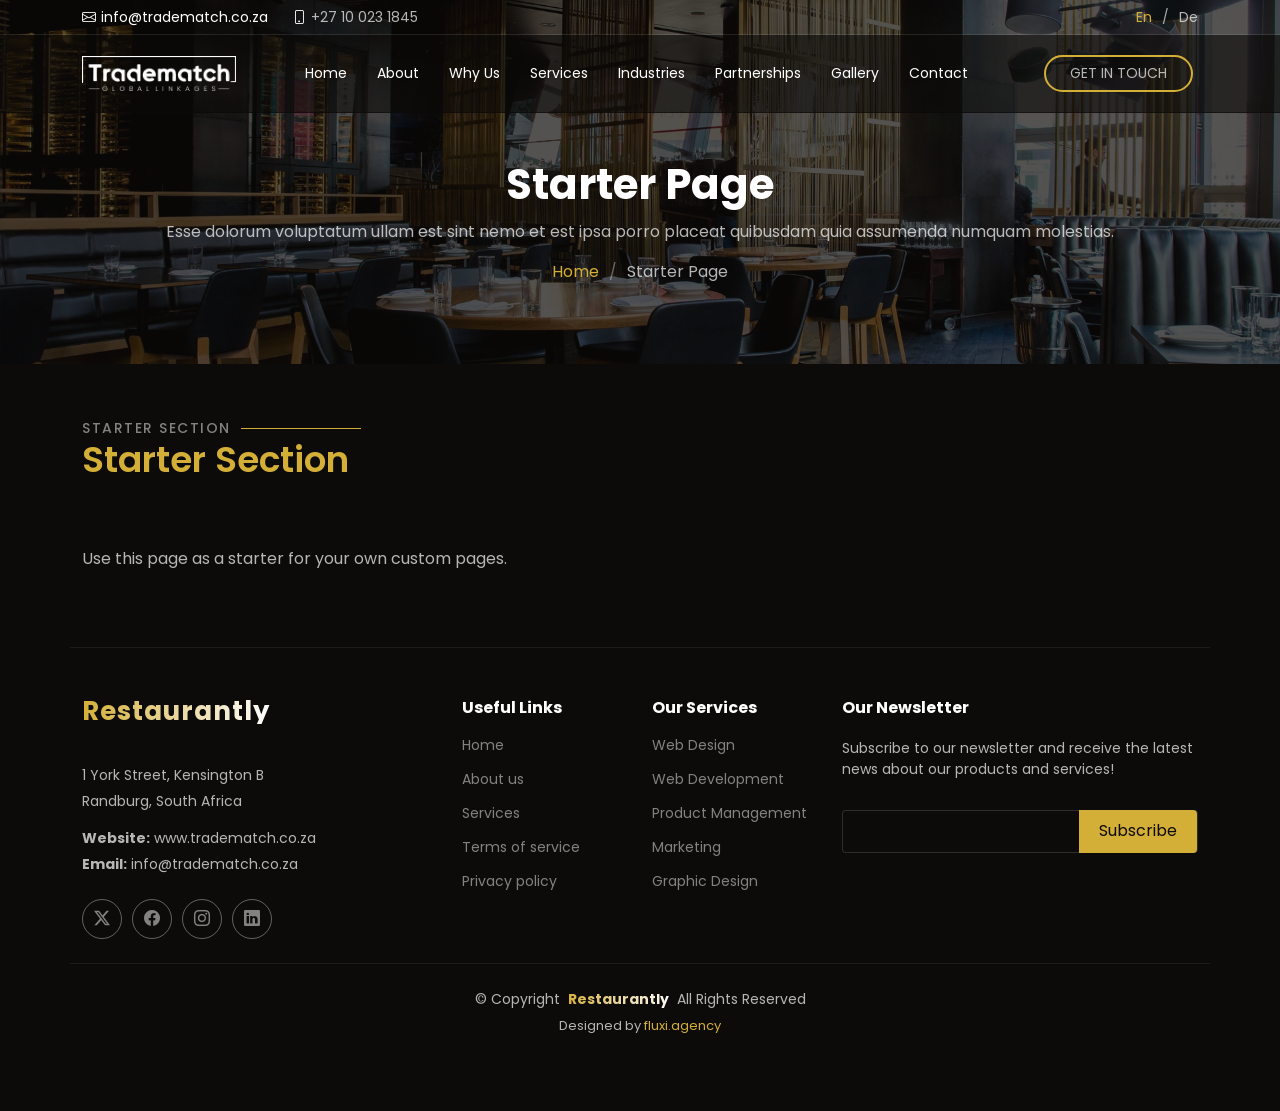
<file: starter-page.html>
<!DOCTYPE html>
<html lang="en">

<head>
  <meta charset="utf-8">
  <meta content="width=device-width, initial-scale=1.0" name="viewport">
  <title>Trade Match — Global Matching Partner</title>
  <meta name="description" content="Trade Match is a global business matching company.">
  <meta name="keywords" content="trade, matchmaking, Africa">

  <!-- Favicons -->
  <link href="assets/img/favicon.png" rel="icon">
  <link href="assets/img/apple-touch-icon.png" rel="apple-touch-icon">

  <!-- Fonts -->
  <link href="https://fonts.googleapis.com" rel="preconnect">
  <link href="https://fonts.gstatic.com" rel="preconnect" crossorigin>
  <link href="https://fonts.googleapis.com/css2?family=Roboto:ital,wght@0,100;0,300;0,400;0,500;0,700;0,900;1,100;1,300;1,400;1,500;1,700;1,900&family=Poppins:ital,wght@0,100;0,200;0,300;0,400;0,500;0,600;0,700;0,800;0,900;1,100;1,200;1,300;1,400;1,500;1,600;1,700;1,800;1,900&family=Playfair+Display:ital,wght@0,400;0,500;0,600;0,700;0,800;0,900;1,400;1,500;1,600;1,700;1,800;1,900&display=swap" rel="stylesheet">

  <!-- Vendor CSS Files -->
  <link href="assets/vendor/bootstrap/css/bootstrap.min.css" rel="stylesheet">
  <link href="assets/vendor/bootstrap-icons/bootstrap-icons.css" rel="stylesheet">
  <link href="assets/vendor/aos/aos.css" rel="stylesheet">
  <link href="assets/vendor/glightbox/css/glightbox.min.css" rel="stylesheet">
  <link href="assets/vendor/swiper/swiper-bundle.min.css" rel="stylesheet">

  <!-- Main CSS File -->
  <link href="assets/css/main.css" rel="stylesheet">

  <!-- =======================================================
  * Template Name: Restaurantly
  * Template URL: https://bootstrapmade.com/restaurantly-restaurant-template/
  * Updated: Aug 07 2024 with Bootstrap v5.3.3
  * Author: BootstrapMade.com
  * License: https://bootstrapmade.com/license/
  ======================================================== -->
</head>

<body class="starter-page-page">

  <header id="header" class="header fixed-top">

    <div class="topbar d-flex align-items-center">
      <div class="container d-flex justify-content-center justify-content-md-between">
        <div class="contact-info d-flex align-items-center">
          <i class="bi bi-envelope d-flex align-items-center"><a href="mailto:info@tradematch.co.za">info@tradematch.co.za</a></i>
          <i class="bi bi-phone d-flex align-items-center ms-4"><span>+27 10 023 1845</span></i>
        </div>
        <div class="languages d-none d-md-flex align-items-center">
          <ul>
            <li>En</li>
            <li><a href="#">De</a></li>
          </ul>
        </div>
      </div>
    </div><!-- End Top Bar -->

    <div class="branding d-flex align-items-cente">

      <div class="container position-relative d-flex align-items-center justify-content-between">
        <a href="index.html" class="logo d-flex align-items-center me-auto me-xl-0">
          <img src="assets/img/logo B.png" alt="" id="navbar-logo">
        </a>

        <nav id="navmenu" class="navmenu">
          <ul>
            <li><a href="index.html#hero">Home<br></a></li>
            <li><a href="index.html#about">About</a></li>
            <li><a href="index.html#why-us">Why Us</a></li>
            <li><a href="index.html#services">Services</a></li>
            <li><a href="index.html#industries">Industries</a></li>
            <li><a href="index.html#specials">Partnerships</a></li>
            <li><a href="index.html#gallery">Gallery</a></li>
            <li><a href="index.html#contact">Contact</a></li>
          </ul>
          <i class="mobile-nav-toggle d-xl-none bi bi-list"></i>
        </nav>

        <a class="btn-book-a-table d-none d-xl-block" href="index.html#contact">Get In Touch</a>

      </div>

    </div>

  </header>

  <main class="main">

    <!-- Page Title -->
    <div class="page-title position-relative" data-aos="fade" style="background-image: url(assets/img/page-title-bg.webp);">
      <div class="container position-relative">
        <h1>Starter Page <br></h1>
        <p>Esse dolorum voluptatum ullam est sint nemo et est ipsa porro placeat quibusdam quia assumenda numquam molestias.</p>
        <nav class="breadcrumbs">
          <ol>
            <li><a href="index.html">Home</a></li>
            <li class="current">Starter Page</li>
          </ol>
        </nav>
      </div>
    </div><!-- End Page Title -->

    <!-- Starter Section Section -->
    <section id="starter-section" class="starter-section section">

      <!-- Section Title -->
      <div class="container section-title" data-aos="fade-up">
        <h2>Starter Section</h2>
        <p>Starter Section<br></p>
      </div><!-- End Section Title -->

      <div class="container" data-aos="fade-up">
        <p>Use this page as a starter for your own custom pages.</p>
      </div>

    </section><!-- /Starter Section Section -->

  </main>

  <footer id="footer" class="footer">

    <div class="container footer-top">
      <div class="row gy-4">
        <div class="col-lg-4 col-md-6 footer-about">
          <a href="index.html" class="logo d-flex align-items-center">
            <span class="sitename">Restaurantly</span>
          </a>
          <div class="footer-contact pt-3">
            <p>1 York Street, Kensington B</p>
            <p>Randburg, South Africa</p>
            <p class="mt-3"><strong>Website:</strong> <span>www.tradematch.co.za</span></p>
            <p><strong>Email:</strong> <span>info@tradematch.co.za</span></p>
          </div>
          <div class="social-links d-flex mt-4">
            <a href=""><i class="bi bi-twitter-x"></i></a>
            <a href=""><i class="bi bi-facebook"></i></a>
            <a href=""><i class="bi bi-instagram"></i></a>
            <a href=""><i class="bi bi-linkedin"></i></a>
          </div>
        </div>

        <div class="col-lg-2 col-md-3 footer-links">
          <h4>Useful Links</h4>
          <ul>
            <li><a href="#">Home</a></li>
            <li><a href="#">About us</a></li>
            <li><a href="#">Services</a></li>
            <li><a href="#">Terms of service</a></li>
            <li><a href="#">Privacy policy</a></li>
          </ul>
        </div>

        <div class="col-lg-2 col-md-3 footer-links">
          <h4>Our Services</h4>
          <ul>
            <li><a href="#">Web Design</a></li>
            <li><a href="#">Web Development</a></li>
            <li><a href="#">Product Management</a></li>
            <li><a href="#">Marketing</a></li>
            <li><a href="#">Graphic Design</a></li>
          </ul>
        </div>

        <div class="col-lg-4 col-md-12 footer-newsletter">
          <h4>Our Newsletter</h4>
          <p>Subscribe to our newsletter and receive the latest news about our products and services!</p>
          <form action="forms/newsletter.php" method="post" class="php-email-form">
            <div class="newsletter-form"><input type="email" name="email"><input type="submit" value="Subscribe"></div>
            <div class="loading">Loading</div>
            <div class="error-message"></div>
            <div class="sent-message">Your subscription request has been sent. Thank you!</div>
          </form>
        </div>

      </div>
    </div>

    <div class="container copyright text-center mt-4">
      <p>© <span>Copyright</span> <strong class="px-1 sitename">Restaurantly</strong> <span>All Rights Reserved</span></p>
      <div class="credits">
        Designed by <a href="https://fluxi.agency">fluxi.agency</a>
      </div>
    </div>

  </footer>

  <!-- Scroll Top -->
  <a href="#" id="scroll-top" class="scroll-top d-flex align-items-center justify-content-center"><i class="bi bi-arrow-up-short"></i></a>

  <!-- Preloader -->
  <div id="preloader"></div>

  <!-- Vendor JS Files -->
  <script src="assets/vendor/bootstrap/js/bootstrap.bundle.min.js"></script>
  <script src="assets/vendor/php-email-form/validate.js"></script>
  <script src="assets/vendor/aos/aos.js"></script>
  <script src="assets/vendor/glightbox/js/glightbox.min.js"></script>
  <script src="assets/vendor/imagesloaded/imagesloaded.pkgd.min.js"></script>
  <script src="assets/vendor/isotope-layout/isotope.pkgd.min.js"></script>
  <script src="assets/vendor/swiper/swiper-bundle.min.js"></script>

  <!-- Main JS File -->
  <script src="assets/js/main.js"></script>

</body>

</html>
</file>
<file: assets/css/main.css>
/**
* Template Name: Restaurantly
* Template URL: https://bootstrapmade.com/restaurantly-restaurant-template/
* Updated: Aug 07 2024 with Bootstrap v5.3.3
* Author: BootstrapMade.com
* License: https://bootstrapmade.com/license/
*/

/*--------------------------------------------------------------
# Font & Color Variables
# Help: https://bootstrapmade.com/color-system/
--------------------------------------------------------------*/
/* Fonts */
:root {
  --default-font: "Poppins", sans-serif;
  --heading-font: "Poppins", sans-serif;
  --nav-font: "Poppins", sans-serif;
}

/* Global Colors - The following color variables are used throughout the website. Updating them here will change the color scheme of the entire website */
:root {
  --background-color: #0c0b09;
  /* Background color for the entire website, including individual sections */
  --default-color: rgba(255, 255, 255, 0.7);
  /* Default color used for the majority of the text content across the entire website */
  --heading-color: #ffffff;
  /* Color for headings, subheadings and title throughout the website */
  --accent-color: #cda45e;
  /* Accent color that represents your brand on the website. It's used for buttons, links, and other elements that need to stand out */
  --surface-color: #29261f;
  /* The surface color is used as a background of boxed elements within sections, such as cards, icon boxes, or other elements that require a visual separation from the global background. */
  --contrast-color: #0c0b09;
  /* Contrast color for text, ensuring readability against backgrounds of accent, heading, or default colors. */
}

/* Light Mode Variables */
.light-mode {
  --background-color: #ffffff;
  --default-color: #444444;
  --heading-color: #1a1a1a;
  --surface-color: #f8f9fa;
  --contrast-color: #ffffff;
  --nav-color: #1a1a1a;
  --nav-hover-color: #cda45e;
  --nav-mobile-background-color: #ffffff;
  --nav-dropdown-background-color: #ffffff;
  --nav-dropdown-color: #444444;
  --nav-dropdown-hover-color: #cda45e;
}

.light-mode .header {
  --background-color: rgba(255, 255, 255, 0.95);
  box-shadow: 0 2px 10px rgba(0, 0, 0, 0.05);
}

body.light-mode.scrolled .header {
  --background-color: #ffffff;
  background-color: #ffffff !important;
  box-shadow: 0 2px 20px rgba(0, 0, 0, 0.1);
}

.light-mode .topbar {
  border-bottom: 1px solid rgba(0, 0, 0, 0.05);
  background: #f8f9fa;
}

.light-mode .topbar .contact-info i span,
.light-mode .topbar .contact-info i a {
  color: #444444;
}

/* Light Mode Specific Overrides for Premium UI */
.light-mode .sitename,
.light-mode .accent-color {
  background: linear-gradient(90deg, var(--accent-color), #444444, var(--accent-color));
  background-size: 200% auto;
  -webkit-background-clip: text;
  -webkit-text-fill-color: transparent;
}

.light-mode .hero h2 span {
  background: linear-gradient(90deg, var(--accent-color), #ffffff, var(--accent-color));
  background-size: 200% auto;
  -webkit-background-clip: text;
  -webkit-text-fill-color: transparent;
}

.light-mode .cursor-outline {
  border-color: #1a1a1a;
}

.light-mode .cursor-dot {
  background-color: #1a1a1a;
}

/* Nav Menu Colors - The following color variables are used specifically for the navigation menu. They are separate from the global colors to allow for more customization options */
:root {
  --nav-color: #ffffff;
  /* The default color of the main navmenu links */
  --nav-hover-color: #cda45e;
  /* Applied to main navmenu links when they are hovered over or active */
  --nav-mobile-background-color: #29261f;
  /* Used as the background color for mobile navigation menu */
  --nav-dropdown-background-color: #29261f;
  /* Used as the background color for dropdown items that appear when hovering over primary navigation items */
  --nav-dropdown-color: #ffffff;
  /* Used for navigation links of the dropdown items in the navigation menu. */
  --nav-dropdown-hover-color: #cda45e;
  /* Similar to --nav-hover-color, this color is applied to dropdown navigation links when they are hovered over. */
}

/* Color Presets - These classes override global colors when applied to any section or element, providing reuse of the sam color scheme. */

.light-background {
  --background-color: #29261f;
  --surface-color: #464135;
}

.light-mode .light-background {
  --background-color: #fcfcfc;
  --surface-color: #ffffff;
}

.dark-background {
  --background-color: #000000;
  --default-color: #ffffff;
  --heading-color: #ffffff;
  --surface-color: #1a1a1a;
  --contrast-color: #ffffff;
}

.light-mode .dark-background,
.light-mode .light-background {
  --background-color: #ffffff;
  --default-color: #444444;
  --heading-color: #1a1a1a;
  --surface-color: #f8f9fa;
  --contrast-color: #ffffff;
}

.light-mode .dark-background:before {
  background: rgba(0, 0, 0, 0.7);
  /* Always dark overlay for hero */
}

.light-mode .hero h2,
.light-mode .hero p,
.light-mode .hero .cta-btn {
  color: #ffffff !important;
  /* Always white text in hero */
}

.light-mode .hero h2 span {
  background: linear-gradient(90deg, var(--accent-color), #ffffff, var(--accent-color));
  background-size: 200% auto;
  -webkit-background-clip: text;
  -webkit-text-fill-color: transparent;
}

/* Smooth scroll */
:root {
  scroll-behavior: smooth;
}

/*--------------------------------------------------------------
# General Styling & Shared Classes
--------------------------------------------------------------*/
body {
  color: var(--default-color);
  background-color: var(--background-color);
  font-family: var(--default-font);
  transition: background-color 0.4s ease, color 0.4s ease;
}

a {
  color: var(--accent-color);
  text-decoration: none;
  transition: 0.3s;
}

a:hover {
  color: color-mix(in srgb, var(--accent-color), transparent 25%);
  text-decoration: none;
}

h1,
h2,
h3,
h4,
h5,
h6 {
  color: var(--heading-color);
  font-family: var(--heading-font);
  transition: color 0.4s ease;
}

/* PHP Email Form Messages
------------------------------*/
.php-email-form .error-message {
  display: none;
  background: #df1529;
  color: #ffffff;
  text-align: left;
  padding: 15px;
  margin-bottom: 24px;
  font-weight: 600;
}

.php-email-form .sent-message {
  display: none;
  color: #ffffff;
  background: #059652;
  text-align: center;
  padding: 15px;
  margin-bottom: 24px;
  font-weight: 600;
}

.php-email-form .loading {
  display: none;
  background: var(--surface-color);
  text-align: center;
  padding: 15px;
  margin-bottom: 24px;
}

.php-email-form .loading:before {
  content: "";
  display: inline-block;
  border-radius: 50%;
  width: 24px;
  height: 24px;
  margin: 0 10px -6px 0;
  border: 3px solid var(--accent-color);
  border-top-color: var(--surface-color);
  animation: php-email-form-loading 1s linear infinite;
}

@keyframes php-email-form-loading {
  0% {
    transform: rotate(0deg);
  }

  100% {
    transform: rotate(360deg);
  }
}

/* Pulsating Play Button
------------------------------*/
.pulsating-play-btn {
  width: 94px;
  height: 94px;
  background: radial-gradient(var(--accent-color) 50%, color-mix(in srgb, var(--accent-color), transparent 75%) 52%);
  border-radius: 50%;
  display: block;
  position: relative;
  overflow: hidden;
}

.pulsating-play-btn:before {
  content: "";
  position: absolute;
  width: 120px;
  height: 120px;
  animation-delay: 0s;
  animation: pulsate-play-btn 2s;
  animation-direction: forwards;
  animation-iteration-count: infinite;
  animation-timing-function: steps;
  opacity: 1;
  border-radius: 50%;
  border: 5px solid color-mix(in srgb, var(--accent-color), transparent 30%);
  top: -15%;
  left: -15%;
  background: rgba(198, 16, 0, 0);
}

.pulsating-play-btn:after {
  content: "";
  position: absolute;
  left: 50%;
  top: 50%;
  transform: translateX(-40%) translateY(-50%);
  width: 0;
  height: 0;
  border-top: 10px solid transparent;
  border-bottom: 10px solid transparent;
  border-left: 15px solid #fff;
  z-index: 100;
  transition: all 400ms cubic-bezier(0.55, 0.055, 0.675, 0.19);
}

.pulsating-play-btn:hover:before {
  content: "";
  position: absolute;
  left: 50%;
  top: 50%;
  transform: translateX(-40%) translateY(-50%);
  width: 0;
  height: 0;
  border: none;
  border-top: 10px solid transparent;
  border-bottom: 10px solid transparent;
  border-left: 15px solid #fff;
  z-index: 200;
  animation: none;
  border-radius: 0;
}

.pulsating-play-btn:hover:after {
  border-left: 15px solid var(--accent-color);
  transform: scale(20);
}

@keyframes pulsate-play-btn {
  0% {
    transform: scale(0.6, 0.6);
    opacity: 1;
  }

  100% {
    transform: scale(1, 1);
    opacity: 0;
  }
}

/*--------------------------------------------------------------
# Global Header
--------------------------------------------------------------*/
.header {
  --background-color: rgba(12, 11, 9, 0.61);
  color: var(--default-color);
  transition: all 0.5s, background-color 0.4s ease;
  z-index: 997;
}

.header .topbar {
  height: 40px;
  padding: 0;
  font-size: 14px;
  transition: all 0.5s;
}

.header .topbar .contact-info i {
  font-style: normal;
  color: var(--accent-color);
}

.header .topbar .contact-info i a,
.header .topbar .contact-info i span {
  padding-left: 5px;
  color: var(--default-color);
}

@media (max-width: 575px) {

  .header .topbar .contact-info i a,
  .header .topbar .contact-info i span {
    font-size: 13px;
  }
}

.header .topbar .contact-info i a {
  line-height: 0;
  transition: 0.3s;
}

.header .topbar .contact-info i a:hover {
  color: var(--accent-color);
  text-decoration: underline;
}

.header .topbar .languages ul {
  display: flex;
  flex-wrap: wrap;
  list-style: none;
  padding: 0;
  margin: 0;
  color: var(--accent-color);
}

.header .topbar .languages ul a {
  color: var(--default-color);
}

.header .topbar .languages ul a:hover {
  color: var(--accent-color);
}

.header .topbar .languages ul li+li {
  padding-left: 10px;
}

.header .topbar .languages ul li+li::before {
  display: inline-block;
  padding-right: 10px;
  color: color-mix(in srgb, var(--default-color), transparent 10%);
  content: "/";
}

.header .branding {
  background-color: var(--background-color);
  min-height: 60px;
  padding: 10px 0;
  transition: 0.3s;
  border-bottom: 1px solid var(--background-color);
}

.header .logo {
  line-height: 1;
}

.header .logo img {
  max-height: 36px;
  margin-right: 8px;
}

body:not(.light-mode) .header .logo img {
  filter: brightness(0) invert(1); /* Make logo white only in dark mode */
}

.header .logo h1 {
  font-size: 30px;
  margin: 0;
  font-weight: 700;
  color: var(--heading-color);
}

.header .btn-book-a-table,
.header .btn-book-a-table:focus {
  color: var(--default-color);
  border: 2px solid var(--accent-color);
  text-transform: uppercase;
  font-size: 14px;
  padding: 6px 24px;
  margin: 0 5px 0 30px;
  border-radius: 50px;
  transition: 0.3s;
}

.header .btn-book-a-table:hover,
.header .btn-book-a-table:focus:hover {
  color: var(--default-color);
  background: var(--accent-color);
}

.scrolled .header .topbar {
  height: 0;
  visibility: hidden;
  overflow: hidden;
}

.scrolled .header .branding {
  border-color: color-mix(in srgb, var(--accent-color), transparent 80%);
}

/* Global Header on Scroll
------------------------------*/
.scrolled .header {
  --background-color: #0c0b09;
}

/*--------------------------------------------------------------
# Navigation Menu
--------------------------------------------------------------*/
/* Navmenu - Desktop */
@media (min-width: 1200px) {
  .navmenu {
    padding: 0;
  }

  .navmenu ul {
    margin: 0;
    padding: 0;
    display: flex;
    list-style: none;
    align-items: center;
  }

  .navmenu li {
    position: relative;
  }

  .navmenu a,
  .navmenu a:focus {
    color: var(--nav-color);
    padding: 18px 15px;
    font-size: 14px;
    font-family: var(--nav-font);
    font-weight: 400;
    display: flex;
    align-items: center;
    justify-content: space-between;
    white-space: nowrap;
    transition: 0.3s;
  }

  .navmenu a i,
  .navmenu a:focus i {
    font-size: 12px;
    line-height: 0;
    margin-left: 5px;
    transition: 0.3s;
  }

  .navmenu li:last-child a {
    padding-right: 0;
  }

  .navmenu li:hover>a,
  .navmenu .active,
  .navmenu .active:focus {
    color: var(--nav-hover-color);
  }

  .navmenu .dropdown ul {
    margin: 0;
    padding: 10px 0;
    background: var(--nav-dropdown-background-color);
    display: block;
    position: absolute;
    visibility: hidden;
    left: 14px;
    top: 130%;
    opacity: 0;
    transition: 0.3s;
    border-radius: 4px;
    z-index: 99;
  }

  .navmenu .dropdown ul li {
    min-width: 200px;
  }

  .navmenu .dropdown ul a {
    padding: 10px 20px;
    font-size: 15px;
    text-transform: none;
    color: var(--nav-dropdown-color);
  }

  .navmenu .dropdown ul a i {
    font-size: 12px;
  }

  .navmenu .dropdown ul a:hover,
  .navmenu .dropdown ul .active:hover,
  .navmenu .dropdown ul li:hover>a {
    color: var(--nav-dropdown-hover-color);
  }

  .navmenu .dropdown:hover>ul {
    opacity: 1;
    top: 100%;
    visibility: visible;
  }

  .navmenu .dropdown .dropdown ul {
    top: 0;
    left: -90%;
    visibility: hidden;
  }

  .navmenu .dropdown .dropdown:hover>ul {
    opacity: 1;
    top: 0;
    left: -100%;
    visibility: visible;
  }
}

/* Navmenu - Mobile */
@media (max-width: 1199px) {
  .mobile-nav-toggle {
    color: var(--nav-color);
    font-size: 28px;
    line-height: 0;
    margin-right: 10px;
    cursor: pointer;
    transition: color 0.3s;
  }

  .navmenu {
    padding: 0;
    z-index: 9997;
  }

  .navmenu ul {
    display: none;
    list-style: none;
    position: absolute;
    inset: 60px 20px 20px 20px;
    padding: 10px 0;
    margin: 0;
    border-radius: 6px;
    background-color: var(--nav-mobile-background-color);
    border: 1px solid color-mix(in srgb, var(--default-color), transparent 90%);
    overflow-y: auto;
    transition: 0.3s;
    z-index: 9998;
  }

  .navmenu a,
  .navmenu a:focus {
    color: var(--nav-dropdown-color);
    padding: 10px 20px;
    font-family: var(--nav-font);
    font-size: 17px;
    font-weight: 500;
    display: flex;
    align-items: center;
    justify-content: space-between;
    white-space: nowrap;
    transition: 0.3s;
  }

  .navmenu a i,
  .navmenu a:focus i {
    font-size: 12px;
    line-height: 0;
    margin-left: 5px;
    width: 30px;
    height: 30px;
    display: flex;
    align-items: center;
    justify-content: center;
    border-radius: 50%;
    transition: 0.3s;
    background-color: color-mix(in srgb, var(--accent-color), transparent 90%);
  }

  .navmenu a i:hover,
  .navmenu a:focus i:hover {
    background-color: var(--accent-color);
    color: var(--contrast-color);
  }

  .navmenu a:hover,
  .navmenu .active,
  .navmenu .active:focus {
    color: var(--nav-dropdown-hover-color);
  }

  .navmenu .active i,
  .navmenu .active:focus i {
    background-color: var(--accent-color);
    color: var(--contrast-color);
    transform: rotate(180deg);
  }

  .navmenu .dropdown ul {
    position: static;
    display: none;
    z-index: 99;
    padding: 10px 0;
    margin: 10px 20px;
    background-color: var(--nav-dropdown-background-color);
    border: 1px solid color-mix(in srgb, var(--default-color), transparent 90%);
    box-shadow: none;
    transition: all 0.5s ease-in-out;
  }

  .navmenu .dropdown ul ul {
    background-color: rgba(33, 37, 41, 0.1);
  }

  .navmenu .dropdown>.dropdown-active {
    display: block;
    background-color: rgba(33, 37, 41, 0.03);
  }

  .mobile-nav-active {
    overflow: hidden;
  }

  .mobile-nav-active .mobile-nav-toggle {
    z-index: 9999;
  }

  .mobile-nav-active .navmenu {
    position: fixed;
    overflow: hidden;
    inset: 0;
    background: rgba(33, 37, 41, 0.8);
    transition: 0.3s;
  }

  .mobile-nav-active .navmenu>ul {
    display: block;
  }
}

/*--------------------------------------------------------------
# Global Footer
--------------------------------------------------------------*/
.footer {
  color: var(--default-color);
  background-color: var(--background-color);
  font-size: 14px;
  padding-bottom: 50px;
  position: relative;
}

.footer .footer-top {
  padding-top: 50px;
  border-top: 1px solid color-mix(in srgb, var(--default-color), transparent 90%);
}

.footer .footer-about .logo {
  line-height: 1;
  margin-bottom: 25px;
}

.footer .footer-about .logo img {
  max-height: 40px;
  margin-right: 6px;
}

.footer .footer-about .logo span {
  font-size: 26px;
  font-weight: 700;
  letter-spacing: 1px;
  font-family: var(--heading-font);
  color: var(--heading-color);
}

.footer .footer-about p {
  font-size: 14px;
  font-family: var(--heading-font);
}

.footer .social-links a {
  display: flex;
  align-items: center;
  justify-content: center;
  width: 40px;
  height: 40px;
  border-radius: 50%;
  border: 1px solid color-mix(in srgb, var(--default-color), transparent 50%);
  font-size: 16px;
  color: color-mix(in srgb, var(--default-color), transparent 30%);
  margin-right: 10px;
  transition: 0.3s;
}

.footer .social-links a:hover {
  color: var(--accent-color);
  border-color: var(--accent-color);
}

.footer h4 {
  font-size: 16px;
  font-weight: bold;
  position: relative;
  padding-bottom: 12px;
}

.footer .footer-links {
  margin-bottom: 30px;
}

.footer .footer-links ul {
  list-style: none;
  padding: 0;
  margin: 0;
}

.footer .footer-links ul i {
  padding-right: 2px;
  font-size: 12px;
  line-height: 0;
}

.footer .footer-links ul li {
  padding: 10px 0;
  display: flex;
  align-items: center;
}

.footer .footer-links ul li:first-child {
  padding-top: 0;
}

.footer .footer-links ul a {
  color: color-mix(in srgb, var(--default-color), transparent 30%);
  display: inline-block;
  line-height: 1;
}

.footer .footer-links ul a:hover {
  color: var(--accent-color);
}

.footer .footer-contact p {
  margin-bottom: 5px;
}

.footer .footer-newsletter .newsletter-form {
  margin-top: 30px;
  margin-bottom: 15px;
  padding: 6px 8px;
  position: relative;
  border-radius: 4px;
  border: 1px solid color-mix(in srgb, var(--default-color), transparent 80%);
  display: flex;
  background-color: var(--background-color);
  transition: 0.3s;
}

.footer .footer-newsletter .newsletter-form:focus-within {
  border-color: var(--accent-color);
}

.footer .footer-newsletter .newsletter-form input[type=email] {
  border: 0;
  padding: 4px;
  width: 100%;
  background-color: var(--background-color);
  color: var(--default-color);
}

.footer .footer-newsletter .newsletter-form input[type=email]:focus-visible {
  outline: none;
}

.footer .footer-newsletter .newsletter-form input[type=submit] {
  border: 0;
  font-size: 16px;
  padding: 0 20px;
  margin: -7px -8px -7px 0;
  background: var(--accent-color);
  color: var(--contrast-color);
  transition: 0.3s;
  border-radius: 0 4px 4px 0;
}

.footer .footer-newsletter .newsletter-form input[type=submit]:hover {
  background: color-mix(in srgb, var(--accent-color), transparent 20%);
}

.footer .copyright {
  padding-top: 25px;
  padding-bottom: 25px;
  border-top: 1px solid color-mix(in srgb, var(--default-color), transparent 90%);
}

.footer .copyright p {
  margin-bottom: 0;
}

.footer .credits {
  margin-top: 6px;
  font-size: 13px;
}

/*--------------------------------------------------------------
# Preloader
--------------------------------------------------------------*/
#preloader {
  position: fixed;
  inset: 0;
  z-index: 999999;
  overflow: hidden;
  background: var(--background-color);
  transition: all 0.6s ease-out;
}

#preloader:before {
  content: "";
  position: fixed;
  top: calc(50% - 30px);
  left: calc(50% - 30px);
  border: 6px solid #ffffff;
  border-color: var(--accent-color) transparent var(--accent-color) transparent;
  border-radius: 50%;
  width: 60px;
  height: 60px;
  animation: animate-preloader 1.5s linear infinite;
}

@keyframes animate-preloader {
  0% {
    transform: rotate(0deg);
  }

  100% {
    transform: rotate(360deg);
  }
}

/*--------------------------------------------------------------
# Scroll Top Button
--------------------------------------------------------------*/
.scroll-top {
  position: fixed;
  visibility: hidden;
  opacity: 0;
  right: 15px;
  bottom: 15px;
  z-index: 99999;
  background-color: var(--accent-color);
  width: 40px;
  height: 40px;
  border-radius: 4px;
  transition: all 0.4s;
}

.scroll-top i {
  font-size: 24px;
  color: var(--contrast-color);
  line-height: 0;
}

.scroll-top:hover {
  background-color: color-mix(in srgb, var(--accent-color), transparent 20%);
  color: var(--contrast-color);
}

.scroll-top.active {
  visibility: visible;
  opacity: 1;
}

/*--------------------------------------------------------------
# Disable aos animation delay on mobile devices
--------------------------------------------------------------*/
@media screen and (max-width: 768px) {
  [data-aos-delay] {
    transition-delay: 0 !important;
  }
}

/*--------------------------------------------------------------
# Global Page Titles & Breadcrumbs
--------------------------------------------------------------*/
.page-title {
  color: var(--default-color);
  background-color: var(--background-color);
  background-size: cover;
  background-position: center;
  background-repeat: no-repeat;
  padding: 160px 0 80px 0;
  text-align: center;
  position: relative;
}

.page-title:before {
  content: "";
  background-color: color-mix(in srgb, var(--background-color), transparent 30%);
  position: absolute;
  inset: 0;
}

.page-title h1 {
  font-size: 42px;
  font-weight: 700;
  margin-bottom: 10px;
}

.page-title .breadcrumbs ol {
  display: flex;
  flex-wrap: wrap;
  list-style: none;
  justify-content: center;
  padding: 0;
  margin: 0;
  font-size: 16px;
  font-weight: 400;
}

.page-title .breadcrumbs ol li+li {
  padding-left: 10px;
}

.page-title .breadcrumbs ol li+li::before {
  content: "/";
  display: inline-block;
  padding-right: 10px;
  color: color-mix(in srgb, var(--default-color), transparent 50%);
}

/*--------------------------------------------------------------
# Global Sections
--------------------------------------------------------------*/
section,
.section {
  color: var(--default-color);
  background-color: var(--background-color);
  padding: 60px 0;
  scroll-margin-top: 77px;
  overflow: clip;
}

@media (max-width: 1199px) {

  section,
  .section {
    scroll-margin-top: 60px;
  }
}

/*--------------------------------------------------------------
# Global Section Titles
--------------------------------------------------------------*/
.section-title {
  padding-bottom: 60px;
  position: relative;
}

.section-title h2 {
  font-size: 14px;
  font-weight: 500;
  padding: 0;
  line-height: 1px;
  margin: 0;
  letter-spacing: 1.5px;
  text-transform: uppercase;
  color: color-mix(in srgb, var(--default-color), transparent 30%);
  position: relative;
}

.section-title h2::after {
  content: "";
  width: 120px;
  height: 1px;
  display: inline-block;
  background: var(--accent-color);
  margin: 4px 10px;
}

.section-title p {
  color: var(--accent-color);
  margin: 0;
  font-size: 36px;
  font-weight: 600;
  font-family: var(--heading-font);
}

/*--------------------------------------------------------------
# Hero Section
--------------------------------------------------------------*/
.hero {
  width: 100%;
  min-height: 100vh;
  position: relative;
  padding: 0;
  display: flex;
  align-items: center;
  justify-content: center;
  overflow: hidden;
}

.hero .swiper {
  width: 100%;
  height: 100vh;
  z-index: 1;
}

.hero .swiper-slide {
  width: 100%;
  height: 100vh;
  display: flex;
  align-items: center;
  justify-content: center;
  position: relative;
  overflow: hidden;
}

.hero .hero-bg {
  position: absolute;
  inset: 0;
  display: block;
  width: 100%;
  height: 100%;
  object-fit: cover;
  z-index: 1;
}

.hero .container {
  position: relative;
  z-index: 10;
  /* High z-index to stay above everything */
  color: #ffffff;
}

.hero h2 {
  color: #ffffff;
  font-weight: 700;
  font-size: 56px;
}

.hero h2 span {
  color: var(--accent-color);
  text-shadow: 0 0 10px rgba(212, 175, 55, 0.5);
}

.hero p {
  color: rgba(255, 255, 255, 0.9);
  font-size: 20px;
}

/* Force Dark Header */
.header {
  background-color: rgba(0, 0, 0, 0.9) !important;
  color: #ffffff !important;
}

.header .sitename,
.header .navmenu a,
.header .navmenu a:focus {
  color: #ffffff !important;
}

.header.scrolled {
  background-color: rgba(0, 0, 0, 0.95) !important;
}

.hero h2 {
  margin: 0;
  font-size: 48px;
  font-weight: 700;
}

.hero h2 span {
  color: var(--accent-color);
}

.hero p {
  color: color-mix(in srgb, var(--default-color), transparent 20%);
  margin: 10px 0 0 0;
  font-size: 24px;
}

.hero .cta-btn {
  color: var(--default-color);
  border: 2px solid var(--accent-color);
  font-weight: 400;
  font-size: 14px;
  text-transform: uppercase;
  letter-spacing: 1px;
  display: inline-block;
  padding: 8px 30px;
  border-radius: 50px;
  transition: 0.3s;
  flex-shrink: 0;
}

.hero .cta-btn:first-child {
  margin-right: 10px;
}

.hero .cta-btn:hover {
  background: color-mix(in srgb, var(--accent-color), transparent 20%);
}

@media (max-width: 480px) {
  .hero .cta-btn {
    font-size: 12px;
  }
}

@media (max-width: 768px) {
  .hero h2 {
    font-size: 32px;
  }

  .hero p {
    font-size: 18px;
  }
}

/*--------------------------------------------------------------
# About Section
--------------------------------------------------------------*/
.about {
  background: url("../img/about-african-bg.png") center center;
  background-size: cover;
  position: relative;
  padding: 80px 0;
}

.about:before {
  content: "";
  background: color-mix(in srgb, var(--background-color), transparent 12%);
  position: absolute;
  bottom: 0;
  top: 0;
  left: 0;
  right: 0;
}

.about .container {
  position: relative;
}

.about .content h3 {
  font-size: 1.75rem;
  font-weight: 700;
}

.about .content .fst-italic {
  color: color-mix(in srgb, var(--default-color), var(--contrast-color) 50%);
}

.about .content ul {
  list-style: none;
  padding: 0;
}

.about .content ul li {
  padding: 10px 0 0 0;
  display: flex;
}

.about .content ul i {
  color: var(--accent-color);
  margin-right: 0.5rem;
  line-height: 1.2;
  font-size: 1.25rem;
}

.about .content p:last-child {
  margin-bottom: 0;
}

.about .about-img {
  border: 6px solid color-mix(in srgb, var(--default-color), transparent 80%);
  transition: 0.3s;
  border-radius: 8px;
}

.about .about-img:hover {
  transform: scale(1.03);
}

/*--------------------------------------------------------------
# Why Us Section
--------------------------------------------------------------*/
.why-us .card-item {
  background: color-mix(in srgb, var(--default-color), transparent 95%);
  padding: 50px 30px;
  transition: all ease-in-out 0.3s;
  height: 100%;
  position: relative;
}

.why-us .card-item span {
  color: var(--accent-color);
  display: block;
  font-size: 28px;
  font-weight: 700;
}

.why-us .card-item h4 {
  font-size: 24px;
  font-weight: 600;
  padding: 0;
  margin: 20px 0;
}

.why-us .card-item h4 a {
  color: var(--heading-color);
}

.why-us .card-item p {
  font-size: 15px;
  color: color-mix(in srgb, var(--default-color), transparent 40%);
  margin: 0;
  padding: 0;
}

.why-us .card-item:hover {
  background: var(--accent-color);
  padding: 30px 30px 70px 30px;
}

.why-us .card-item:hover span,
.why-us .card-item:hover h4 a,
.why-us .card-item:hover p {
  color: var(--contrast-color);
}

.light-mode .why-us .card-item {
  background: var(--surface-color);
  box-shadow: 0 10px 30px rgba(0, 0, 0, 0.05);
  border: 1px solid rgba(0, 0, 0, 0.05);
}

.light-mode .why-us .card-item:hover {
  background: var(--accent-color);
  box-shadow: 0 15px 40px rgba(205, 164, 94, 0.3);
}

/*--------------------------------------------------------------
# Menu Section
--------------------------------------------------------------*/
.menu {
  background-color: color-mix(in srgb, var(--background-color) 90%, white 5%);
}

.menu .menu-filters {
  padding: 0;
  margin: 0 auto;
  list-style: none;
  text-align: center;
  border-radius: 50px;
}

.menu .menu-filters li {
  color: var(--default-color);
  margin-bottom: 10px;
  cursor: pointer;
  display: inline-block;
  padding: 8px 12px 10px 12px;
  font-size: 16px;
  font-weight: 500;
  line-height: 1;
  transition: all ease-in-out 0.3s;
  font-family: var(--heading-font);
}

.menu .menu-filters li:hover,
.menu .menu-filters li.filter-active {
  color: var(--accent-color);
}

.menu .menu-filters li:last-child {
  margin-right: 0;
}

.menu .menu-item {
  margin-top: 50px;
  position: relative;
}

.menu .menu-img {
  width: 80px;
  border-radius: 50%;
  float: left;
  border: 8px solid color-mix(in srgb, var(--default-color), transparent 90%);
}

.menu .menu-content {
  margin-left: 95px;
  overflow: hidden;
  display: flex;
  justify-content: space-between;
  position: relative;
}

.menu .menu-content::after {
  content: "......................................................................" "...................................................................." "....................................................................";
  position: absolute;
  left: 20px;
  right: 0;
  top: -4px;
  z-index: 1;
  color: color-mix(in srgb, var(--default-color), transparent 60%);
  font-family: Arial, "Helvetica Neue", Helvetica, sans-serif;
}

.menu .menu-content a {
  color: var(--heading-color);
  background: var(--background-color);
  padding-right: 10px;
  position: relative;
  z-index: 3;
  font-weight: 700;
  transition: 0.3s;
}

.menu .menu-content a:hover {
  color: var(--accent-color);
}

.menu .menu-content span {
  background: var(--background-color);
  color: var(--accent-color);
  position: relative;
  z-index: 3;
  padding: 0 10px;
  font-weight: 600;
}

.menu .menu-ingredients {
  margin-left: 95px;
  font-style: italic;
  font-size: 14px;
  font-family: var(--nav-font);
  color: color-mix(in srgb, var(--default-color), transparent 50%);
}

.light-mode .menu .menu-item {
  background: var(--surface-color);
  padding: 20px;
  border-radius: 12px;
  box-shadow: 0 5px 20px rgba(0, 0, 0, 0.03);
  transition: 0.3s;
}

.light-mode .menu .menu-item:hover {
  transform: translateY(-5px);
  box-shadow: 0 10px 30px rgba(0, 0, 0, 0.08);
}

/*--------------------------------------------------------------
# Specials Section
--------------------------------------------------------------*/
.specials {
  overflow: hidden;
}

.specials .nav-tabs {
  border: 0;
}

.specials .nav-link {
  border: 0;
  padding: 12px 15px;
  transition: 0.3s;
  color: var(--heading-color);
  border-radius: 0;
  border-right: 2px solid var(--accent-color);
  font-weight: 600;
  font-size: 15px;
}

.specials .nav-link:hover {
  color: var(--accent-color);
}

.specials .nav-link.active {
  color: var(--contrast-color) !important;
  background-color: var(--accent-color) !important;
  border-radius: 4px;
  margin-right: -2px;
  /* Pull over the border-right */
}

.specials .tab-pane.active {
  animation: fadeIn 0.5s ease-out;
}

.specials .details h3 {
  font-size: 26px;
  font-weight: 600;
  margin-bottom: 20px;
}

.specials .details p {
  color: color-mix(in srgb, var(--default-color), transparent 20%);
}

.specials .details p:last-child {
  margin-bottom: 0;
}

@media (max-width: 992px) {
  .specials .nav-link {
    border: 0;
    padding: 15px;
  }

  .specials .nav-link.active {
    color: var(--contrast-color) !important;
    background-color: var(--accent-color) !important;
  }
}

/* Light Mode Overrides for Industries Section */
.light-mode .specials .nav-link {
  color: var(--heading-color);
  border-right-color: rgba(0, 0, 0, 0.1);
}

.light-mode .specials .nav-link:hover {
  color: var(--accent-color);
  background-color: rgba(205, 164, 94, 0.05);
}

.light-mode .specials .nav-link.active {
  color: #ffffff !important;
  background-color: var(--accent-color) !important;
  box-shadow: 0 4px 15px rgba(205, 164, 94, 0.3);
}

/*--------------------------------------------------------------
# Events Section
--------------------------------------------------------------*/
.events {
  --default-color: #ffffff;
  --background-color: #000000;
  --heading-color: #ffffff;
  padding: 80px 0;
  position: relative;
}

.events .slider-bg {
  position: absolute;
  inset: 0;
  display: block;
  width: 100%;
  height: 100%;
  object-fit: cover;
  z-index: 1;
}

.events:before {
  content: "";
  background-color: color-mix(in srgb, var(--background-color), transparent 30%);
  position: absolute;
  inset: 0;
  z-index: 2;
}

.events .section-title h2 {
  color: #ffffff;
}

.events .container {
  position: relative;
  z-index: 3;
}

.events .event-item h3 {
  font-weight: 700;
  font-size: 30px;
}

.events .event-item .price {
  font-size: 26px;
  font-family: var(--default-font);
  font-weight: 700;
  margin-bottom: 15px;
}

.events .event-item .price span {
  border-bottom: 2px solid var(--accent-color);
}

.events .event-item ul {
  list-style: none;
  padding: 0;
}

.events .event-item ul li {
  padding-bottom: 10px;
}

.events .event-item ul i {
  font-size: 20px;
  padding-right: 4px;
  color: var(--accent-color);
}

.events .event-item p:last-child {
  margin-bottom: 0;
}

.events .swiper-wrapper {
  height: auto;
}

.events .swiper-pagination {
  margin-top: 30px;
  position: relative;
}

.events .swiper-pagination .swiper-pagination-bullet {
  width: 12px;
  height: 12px;
  background-color: color-mix(in srgb, var(--default-color), transparent 70%);
  opacity: 1;
}

.events .swiper-pagination .swiper-pagination-bullet-active {
  background-color: var(--accent-color);
}

/*--------------------------------------------------------------
# Book A Table Section
--------------------------------------------------------------*/
.book-a-table .reservation-img {
  min-height: 500px;
  background-size: cover;
  background-position: center;
}

.book-a-table .reservation-form-bg {
  background: color-mix(in srgb, var(--default-color), transparent 97%);
}

.book-a-table .php-email-form {
  padding: 30px;
}

@media (max-width: 575px) {
  .book-a-table .php-email-form {
    padding: 20px;
  }
}

.book-a-table .php-email-form input[type=text],
.book-a-table .php-email-form input[type=email],
.book-a-table .php-email-form input[type=number],
.book-a-table .php-email-form input[type=date],
.book-a-table .php-email-form input[type=time],
.book-a-table .php-email-form textarea {
  font-size: 14px;
  padding: 10px 15px;
  box-shadow: none;
  border-radius: 0;
  color: var(--default-color);
  background-color: color-mix(in srgb, var(--background-color), transparent 20%);
  border-color: color-mix(in srgb, var(--default-color), transparent 80%);
}

.book-a-table .php-email-form input[type=text]:focus,
.book-a-table .php-email-form input[type=email]:focus,
.book-a-table .php-email-form input[type=number]:focus,
.book-a-table .php-email-form input[type=date]:focus,
.book-a-table .php-email-form input[type=time]:focus,
.book-a-table .php-email-form textarea:focus {
  border-color: var(--accent-color);
}

.book-a-table .php-email-form input[type=text]::placeholder,
.book-a-table .php-email-form input[type=email]::placeholder,
.book-a-table .php-email-form input[type=number]::placeholder,
.book-a-table .php-email-form input[type=date]::placeholder,
.book-a-table .php-email-form input[type=time]::placeholder,
.book-a-table .php-email-form textarea::placeholder {
  color: color-mix(in srgb, var(--default-color), transparent 70%);
}

.book-a-table .php-email-form button[type=submit] {
  color: var(--default-color);
  border: 2px solid var(--accent-color);
  background: transparent;
  padding: 14px 60px;
  transition: 0.4s;
  border-radius: 50px;
}

.book-a-table .php-email-form button[type=submit]:hover {
  background: var(--accent-color);
}

/*--------------------------------------------------------------
# Testimonials Section
--------------------------------------------------------------*/
.testimonials .testimonials-carousel,
.testimonials .testimonials-slider {
  overflow: hidden;
}

.testimonials .testimonial-item {
  box-sizing: content-box;
  min-height: 320px;
}

.testimonials .testimonial-item .testimonial-img {
  width: 90px;
  border-radius: 50%;
  margin: -40px 0 0 40px;
  position: relative;
  z-index: 2;
  border: 6px solid var(--background-color);
}

.testimonials .testimonial-item h3 {
  font-size: 18px;
  font-weight: bold;
  margin: 10px 0 5px 45px;
}

.testimonials .testimonial-item h4 {
  font-size: 14px;
  color: color-mix(in srgb, var(--default-color), transparent 20%);
  margin: 0 0 0 45px;
}

.testimonials .testimonial-item .quote-icon-left,
.testimonials .testimonial-item .quote-icon-right {
  color: color-mix(in srgb, var(--accent-color), transparent 50%);
  font-size: 26px;
  line-height: 0;
}

.testimonials .testimonial-item .quote-icon-left {
  display: inline-block;
  left: -5px;
  position: relative;
}

.testimonials .testimonial-item .quote-icon-right {
  display: inline-block;
  right: -5px;
  position: relative;
  top: 10px;
  transform: scale(-1, -1);
}

.testimonials .testimonial-item p {
  font-style: italic;
  margin: 0 15px 0 15px;
  padding: 20px 20px 60px 20px;
  background: color-mix(in srgb, var(--default-color), transparent 97%);
  position: relative;
  border-radius: 6px;
  position: relative;
  z-index: 1;
}

.light-mode .testimonials .testimonial-item p {
  background: var(--surface-color);
  box-shadow: 0 5px 15px rgba(0, 0, 0, 0.05);
  border: 1px solid rgba(0, 0, 0, 0.05);
}

.testimonials .swiper-wrapper {
  height: auto;
}

.testimonials .swiper-pagination {
  margin-top: 20px;
  position: relative;
}

.testimonials .swiper-pagination .swiper-pagination-bullet {
  width: 12px;
  height: 12px;
  background-color: color-mix(in srgb, var(--background-color), var(--default-color) 20%);
  opacity: 1;
  border: 1px solid var(--accent-color);
}

.testimonials .swiper-pagination .swiper-pagination-bullet-active {
  background-color: var(--accent-color);
}

/*--------------------------------------------------------------
# Gallery Section
--------------------------------------------------------------*/
.gallery .gallery-item {
  overflow: hidden;
  border-right: 3px solid var(--background-color);
  border-bottom: 3px solid var(--background-color);
}

.gallery .gallery-item img {
  transition: all ease-in-out 0.4s;
}

.gallery .gallery-item:hover img {
  transform: scale(1.1);
}

/*--------------------------------------------------------------
# Chefs Section
--------------------------------------------------------------*/
.chefs {
  --default-color: #ffffff;
  --contrast-color: #ffffff;
}

.chefs .member {
  text-align: center;
  position: relative;
  overflow: hidden;
}

.chefs .member .member-info {
  opacity: 0;
  position: absolute;
  bottom: 0;
  top: 0;
  left: 0;
  right: 0;
  transition: 0.2s;
}

.chefs .member .member-info-content {
  position: absolute;
  left: 0;
  right: 0;
  bottom: 10px;
  transition: bottom 0.4s;
}

/* Swiper Navigation Arrows - Visible and Premium */
.swiper-button-next,
.swiper-button-prev {
  color: var(--accent-color) !important;
  background: rgba(0, 0, 0, 0.5);
  width: 50px !important;
  height: 50px !important;
  border-radius: 50%;
  transition: 0.3s;
  opacity: 0.8;
  display: flex !important; /* Ensure they are not hidden */
}

.swiper-button-next:after,
.swiper-button-prev:after {
  font-size: 20px !important;
  font-weight: bold;
}

.swiper-button-next:hover,
.swiper-button-prev:hover {
  background: var(--accent-color);
  color: var(--contrast-color) !important;
  opacity: 1;
}

.hero .swiper-button-next,
.hero .swiper-button-prev {
  top: 50%;
  transform: translateY(-50%);
}

.hero .swiper-button-prev {
  left: 30px;
}

.hero .swiper-button-next {
  right: 30px;
}

@media (max-width: 768px) {
  .swiper-button-next,
  .swiper-button-prev {
    width: 35px !important;
    height: 35px !important;
    opacity: 0.5;
  }
  .swiper-button-next:after,
  .swiper-button-prev:after {
    font-size: 14px !important;
  }
}

.chefs .member .member-info-content h4 {
  color: var(--contrast-color);
  font-weight: 700;
  margin-bottom: 2px;
  font-size: 18px;
}

.chefs .member .member-info-content span {
  font-style: italic;
  display: block;
  font-size: 13px;
}

.chefs .member .social {
  position: absolute;
  left: 0;
  bottom: -38px;
  right: 0;
  height: 48px;
  transition: bottom ease-in-out 0.4s;
  text-align: center;
}

.chefs .member .social a {
  transition: color 0.3s;
  color: color-mix(in srgb, var(--default-color), transparent 20%);
  margin: 0 10px;
  display: inline-block;
}

.chefs .member .social a:hover {
  color: var(--accent-color);
}

.chefs .member .social i {
  font-size: 18px;
  margin: 0 2px;
}

.chefs .member:hover .member-info {
  background: linear-gradient(0deg, rgba(0, 0, 0, 0.9) 0%, rgba(0, 0, 0, 0.8) 20%, rgba(255, 255, 255, 0) 100%);
  opacity: 1;
  transition: 0.4s;
}

.chefs .member:hover .member-info-content {
  bottom: 60px;
  transition: bottom 0.4s;
}

.chefs .member:hover .social {
  bottom: 0;
  transition: bottom ease-in-out 0.4s;
}

/*--------------------------------------------------------------
# Contact Section
--------------------------------------------------------------*/
.contact {
  background-color: color-mix(in srgb, var(--background-color) 90%, white 5%);
  border-bottom: 1px solid color-mix(in srgb, var(--accent-color), transparent 90%);
}

.contact .info-item+.info-item {
  margin-top: 40px;
}

.contact .info-item i {
  color: var(--contrast-color);
  background: var(--accent-color);
  font-size: 20px;
  width: 44px;
  height: 44px;
  display: flex;
  justify-content: center;
  align-items: center;
  border-radius: 4px;
  transition: all 0.3s ease-in-out;
  margin-right: 15px;
}

.contact .info-item h3 {
  padding: 0;
  font-size: 18px;
  font-weight: 700;
  margin-bottom: 5px;
}

.contact .info-item p {
  padding: 0;
  margin-bottom: 0;
  font-size: 14px;
}

.contact .php-email-form {
  height: 100%;
}

.contact .php-email-form input[type=text],
.contact .php-email-form input[type=email],
.contact .php-email-form textarea {
  font-size: 14px;
  padding: 10px 15px;
  box-shadow: none;
  border-radius: 0;
  color: var(--default-color);
  background-color: color-mix(in srgb, var(--background-color), transparent 50%);
  border-color: color-mix(in srgb, var(--accent-color), transparent 70%);
}

.contact .php-email-form input[type=text]:focus,
.contact .php-email-form input[type=email]:focus,
.contact .php-email-form textarea:focus {
  border-color: var(--accent-color);
}

.contact .php-email-form input[type=text]::placeholder,
.contact .php-email-form input[type=email]::placeholder,
.contact .php-email-form textarea::placeholder {
  color: color-mix(in srgb, var(--accent-color), transparent 50%);
}

.contact .php-email-form button[type=submit] {
  color: var(--default-color);
  background: none;
  border: 2px solid var(--accent-color);
  padding: 8px 36px;
  transition: 0.4s;
  border-radius: 50px;
}

.contact .php-email-form button[type=submit]:hover {
  background: var(--accent-color);
}

/*--------------------------------------------------------------
# Starter Section Section
--------------------------------------------------------------*/
.starter-section {
  /* Add your styles here */
}

/* Performance Polish */
.cursor-outline,
.reveal,
.hero-bg,
.sitename,
.btn-book-a-table {
  will-change: transform, opacity;
}

/* Final Polish */
html {
  scroll-behavior: smooth;
}

@media (max-width: 768px) {
  .section-title p {
    font-size: 28px !important;
  }

  .hero h2 {
    font-size: 32px !important;
  }

  .hero p {
    font-size: 18px !important;
  }
}

/* Premium Gold & Global Styles */
:root {
  --accent-color: #d4af37;
}

.light-mode {
  --accent-color: #d4af37;
}

/* Keep gold consistent */

.hero h2 span {
  color: var(--accent-color);
  background: none;
  -webkit-text-fill-color: initial;
  animation: none;
}

.sitename {
  background: linear-gradient(90deg, var(--accent-color), #ffffff, var(--accent-color));
  background-size: 200% auto;
  -webkit-background-clip: text;
  -webkit-text-fill-color: transparent;
  animation: shine 3s linear infinite;
}

@keyframes shine {
  to {
    background-position: 200% center;
  }
}



/* Prevent Text Ghosting */
.hero h2,
.hero p {
  backface-visibility: hidden;
  -webkit-backface-visibility: hidden;
}



/* Ensure Topbar stays dark */
.topbar {
  background-color: #0c0b09 !important;
  color: #ffffff !important;
}

.topbar .contact-info i,
.topbar .contact-info i a {
  color: #ffffff !important;
}

/* Final Hero & Header Force */
.hero.dark-background:before {
  content: '';
  background: rgba(0, 0, 0, 0.5) !important;
  position: absolute;
  inset: 0;
  z-index: 2;
  /* On top of image, below text */
}

.hero .hero-bg {
  z-index: 1;
}

.hero .container {
  z-index: 10;
}

#header {
  background: transparent !important;
  transition: 0.3s;
}

#header.scrolled {
  background: rgba(0, 0, 0, 0.9) !important;
}

.topbar {
  background: transparent !important;
  border-bottom: 1px solid rgba(255, 255, 255, 0.1);
}

/* Chrome Compatible Brightness & Shine */
.hero h2 span {
  background: linear-gradient(90deg, #d4af37, #ffffff, #d4af37);
  background-size: 200% auto;
  -webkit-background-clip: text;
  -webkit-text-fill-color: transparent;
  background-clip: text;
  color: transparent;
  animation: shine 3s linear infinite;
  display: inline-block;
}

.sitename {
  background: linear-gradient(90deg, #d4af37, #ffffff, #d4af37);
  background-size: 200% auto;
  -webkit-background-clip: text;
  -webkit-text-fill-color: transparent;
  background-clip: text;
  color: transparent;
  animation: shine 3s linear infinite;
}

@keyframes shine {
  to {
    background-position: 200% center;
  }
}

/* Vibrancy & Clarity Force */
.hero h2 {
  color: #ffffff !important;
  font-size: 64px !important;
  text-shadow: 2px 2px 4px rgba(0, 0, 0, 0.8) !important;
  font-weight: 800 !important;
}

.hero p {
  color: #ffffff !important;
  font-size: 22px !important;
  text-shadow: 1px 1px 3px rgba(0, 0, 0, 0.8) !important;
  opacity: 1 !important;
}

.hero .cta-btn {
  border: 2px solid #d4af37 !important;
  color: #ffffff !important;
  font-weight: 600 !important;
  background: rgba(212, 175, 55, 0.1) !important;
}

.hero .cta-btn:hover {
  background: #d4af37 !important;
  color: #000000 !important;
}

/* Brighter Gold Shine */
.hero h2 span {
  color: #ffd700 !important;
  text-shadow: 0 0 15px rgba(255, 215, 0, 0.6) !important;
  -webkit-text-fill-color: initial !important;
  background: none !important;
  animation: pulse 2s infinite !important;
}

@keyframes pulse {
  0% {
    opacity: 1;
  }

  50% {
    opacity: 0.8;
  }

  100% {
    opacity: 1;
  }
}

/* Robust Seamless Marquee */
.marquee-info {
  width: 100%;
  height: 35px;
  overflow: hidden;
  position: relative;
  display: flex;
  align-items: center;
}

.marquee-content {
  display: inline-block;
  white-space: nowrap;
  animation: marquee 30s linear infinite;
  font-weight: 500;
  font-size: 13px;
}

.marquee-content i,
.marquee-content span,
.marquee-content a {
  display: inline-block;
  margin-right: 15px;
  vertical-align: middle;
  color: #ffffff !important;
}

@keyframes marquee {
  0% {
    transform: translateX(0);
  }

  100% {
    transform: translateX(-50%);
  }
}

.topbar {
  height: 35px !important;
  z-index: 1001 !important;
  display: flex !important;
}

/* Sleek Hamburger Toggle */
.mobile-nav-toggle {
  width: 30px;
  height: 20px;
  position: relative;
  cursor: pointer;
  display: flex;
  flex-direction: column;
  justify-content: space-between;
  transition: 0.3s;
  z-index: 1002;
}

.mobile-nav-toggle span {
  display: block;
  width: 100%;
  height: 2px;
  background: var(--heading-color);
  border-radius: 2px;
  transition: 0.3s;
}

.mobile-nav-active .mobile-nav-toggle span:nth-child(1) {
  transform: translateY(9px) rotate(45deg);
}

.mobile-nav-active .mobile-nav-toggle span:nth-child(2) {
  opacity: 0;
}

.mobile-nav-active .mobile-nav-toggle span:nth-child(3) {
  transform: translateY(-9px) rotate(-45deg);
}

/* Next-Gen Mobile Menu Popup */
@media (max-width: 1199px) {
  .navmenu ul {
    position: fixed;
    inset: 0;
    padding: 100px 20px 20px 20px;
    background: rgba(12, 11, 9, 0.85) !important;
    backdrop-filter: blur(15px);
    -webkit-backdrop-filter: blur(15px);
    display: block;
    overflow-y: auto;
    transition: 0.4s;
    z-index: 9998;
    opacity: 0;
    visibility: hidden;
    transform: translateY(-20px);
    border-bottom: 1px solid rgba(212, 175, 55, 0.2);
  }

  .mobile-nav-active .navmenu ul {
    opacity: 1;
    visibility: visible;
    transform: translateY(0);
  }

  .navmenu ul li {
    padding: 15px 0;
    border-bottom: 1px solid rgba(255, 255, 255, 0.05);
  }

  .navmenu ul li a {
    font-size: 24px !important;
    font-weight: 700 !important;
    color: #ffffff !important;
    text-transform: uppercase;
    letter-spacing: 2px;
    transition: 0.3s;
  }

  .navmenu ul li a:hover {
    color: var(--accent-color) !important;
    padding-left: 10px;
  }
}

/* Clean Background Filter */
.hero.dark-background:before {
  display: none !important;
}

.hero .hero-bg {
  filter: brightness(0.4) contrast(1.1);
  -webkit-filter: brightness(0.4) contrast(1.1);
}

.hero .container {
  z-index: 10 !important;
  position: relative !important;
}
/* WhatsApp Floater */
.whatsapp-float {
  position: fixed;
  right: 15px;
  bottom: 72px;
  width: 50px;
  height: 50px;
  background-color: #25d366;
  color: #fff;
  border-radius: 50%;
  display: flex;
  align-items: center;
  justify-content: center;
  font-size: 28px;
  box-shadow: 2px 2px 10px rgba(0,0,0,0.3);
  z-index: 9999;
  transition: 0.3s;
}
.whatsapp-float:hover {
  background-color: #128c7e;
  transform: scale(1.1);
  color: #fff;
}


/* --- USER REQUESTED OVERRIDES --- */

/* Make hero headings white instead of orange */
.hero h2, .hero h2 span, .light-mode .hero h2, .light-mode .hero h2 span {
  color: #ffffff !important;
  text-shadow: none !important;
}

/* Make carousel buttons more visible */
.hero .swiper-button-next,
.hero .swiper-button-prev {
  background-color: rgba(255, 255, 255, 0.15);
  border-radius: 50%;
  width: 54px;
  height: 54px;
  color: #ffffff !important;
  border: 2px solid rgba(255, 255, 255, 0.6);
  box-shadow: 0 4px 12px rgba(0, 0, 0, 0.4);
}

.hero .swiper-button-next:hover,
.hero .swiper-button-prev:hover {
  background-color: rgba(255, 255, 255, 0.35);
}

/* Make swiper button icons a bit smaller to fit inside the rounded button */
.hero .swiper-button-next:after,
.hero .swiper-button-prev:after {
  font-size: 24px !important;
  font-weight: bold;
}

/* Make carousel pagination more visible */
.hero .swiper-pagination-bullet {
  background-color: rgba(255, 255, 255, 0.5) !important;
  opacity: 1 !important;
  width: 12px !important;
  height: 12px !important;
  box-shadow: 0 2px 5px rgba(0, 0, 0, 0.3);
}

.hero .swiper-pagination-bullet-active {
  background-color: #ffffff !important;
  transform: scale(1.2);
}



/* Move carousel buttons to the far left and right */
.hero .swiper-button-next {
  right: 15px !important;
}

.hero .swiper-button-prev {
  left: 15px !important;
}



/* Update carousel arrows to the yellowish accent color and adjust hover states */
.hero .swiper-button-next,
.hero .swiper-button-prev {
  color: var(--accent-color) !important;
  border: 2px solid var(--accent-color) !important;
  background-color: rgba(0, 0, 0, 0.4) !important; /* Slightly dark background to make them pop */
}

.hero .swiper-button-next:hover,
.hero .swiper-button-prev:hover {
  background-color: var(--accent-color) !important;
  color: var(--contrast-color, #ffffff) !important;
}



/* Custom Mobile Navigation Overrides - Centered and Non-Scrollable */
@media (max-width: 1199px) {
  .mobile-nav-active {
    overflow: hidden !important;
    touch-action: none;
  }

  .mobile-nav-active .navmenu>ul {
    inset: 0 !important;
    display: flex !important;
    flex-direction: column;
    justify-content: center;
    align-items: center;
    border-radius: 0 !important;
    border: none !important;
    background-color: rgba(0, 0, 0, 0.98) !important;
    overflow-y: hidden !important;
    height: 100vh;
    padding: 0;
  }

  .mobile-nav-active .navmenu a, 
  .mobile-nav-active .navmenu a:focus {
    justify-content: center;
    font-size: 24px;
    padding: 15px 20px;
    width: 100%;
    text-align: center;
    color: #ffffff;
  }

  .mobile-nav-active .navmenu a:hover, 
  .mobile-nav-active .navmenu .active {
    color: var(--accent-color) !important;
    background: transparent !important;
  }
}



/* Make carousel arrows filled with the accent color by default */
.hero .swiper-button-next,
.hero .swiper-button-prev {
  background-color: var(--accent-color) !important;
  color: #ffffff !important;
  border: none !important;
}

.hero .swiper-button-next:hover,
.hero .swiper-button-prev:hover {
  background-color: color-mix(in srgb, var(--accent-color), transparent 20%) !important;
}



/* Make carousel arrows brighter and solid */
.hero .swiper-button-next,
.hero .swiper-button-prev {
  background-color: var(--accent-color) !important;
  filter: brightness(1.25) !important; /* Makes the yellowish color significantly brighter */
  color: #000000 !important;
  border: none !important;
  opacity: 1 !important;
}

.hero .swiper-button-next:hover,
.hero .swiper-button-prev:hover,
.hero .swiper-button-next:active,
.hero .swiper-button-prev:active {
  filter: brightness(1.4) !important;
  background-color: var(--accent-color) !important;
}
</file>
